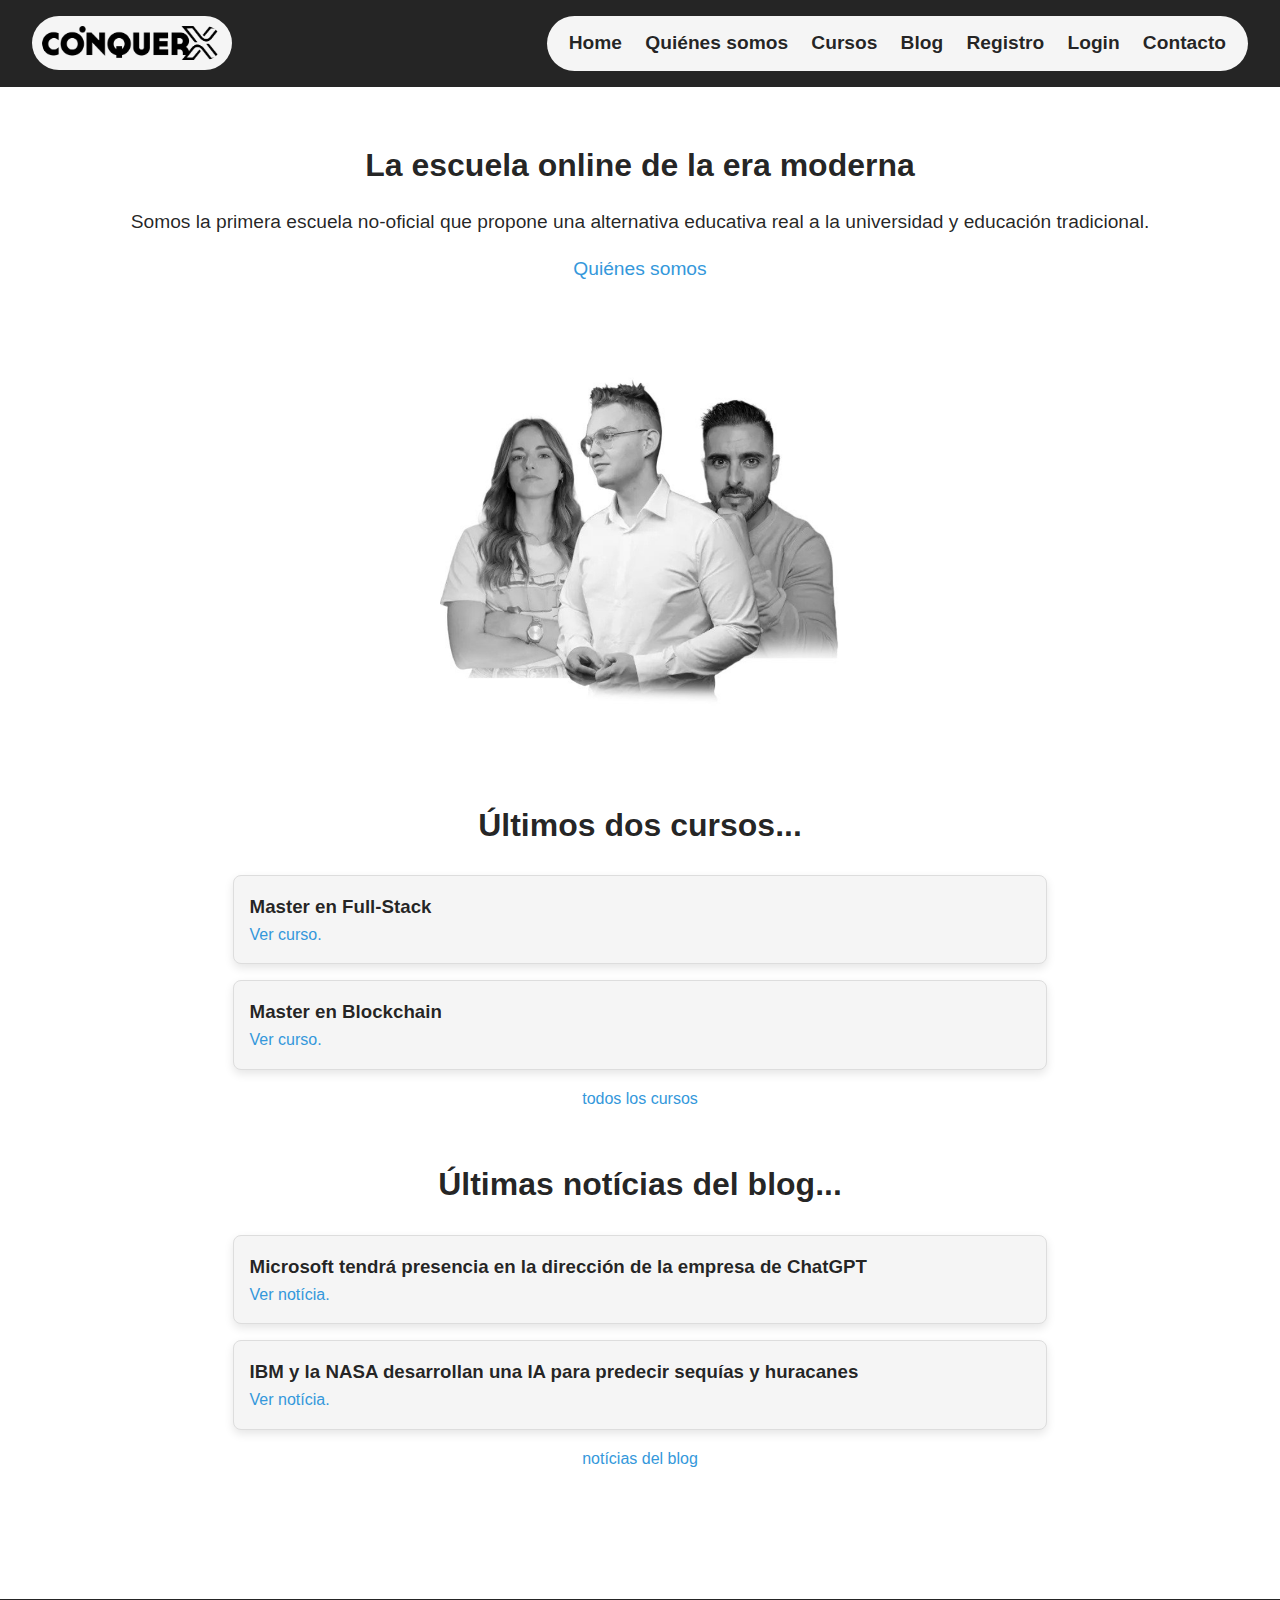
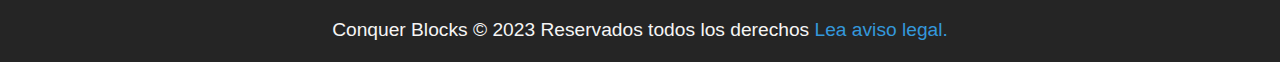
<file: index.html>
<!DOCTYPE html>
<html class="no-js" lang="es">
  <head>
    <meta charset="utf-8" />
    <title>Conquer Academy</title>
    <meta name="description" content="" />
    <meta name="viewport" content="width=device-width, initial-scale=1" />
    <meta name="theme-color" content="#fafafa" />
    <link rel="stylesheet" href="./css/normalize.css" />
    <link rel="stylesheet" href="./css/style.css" />
  </head>
  <!-- src="./img/logo_conquer.svg" -->
  <body class="body">
    <header class="header">
      <figure class="logo-container">
        <a href="index.html">
          <img
            class="logo-conquerx"
            src="./img/logo_conquer.png"
            alt="Logo CoquerBlocks"
            width="200"
            height="40"
          />
        </a>
      </figure>
      <!-- Botão hamburguer -->
      <input type="checkbox" id="menu-toggle" class="menu-toggle" />
      <label for="menu-toggle" class="hamburger">&#9776;</label>

      <nav class="nav">
        <ul class="ul-menu">
          <li class="menu-item"><a href="./index.html">Home</a></li>
          <li class="menu-item">
            <a href="./paginas/quienessomos.html">Quiénes somos</a>
          </li>
          <li class="menu-item"><a href="./paginas/cursos.html">Cursos</a></li>
          <li class="menu-item"><a href="./paginas/blog.html">Blog</a></li>
          <li class="menu-item">
            <a href="./paginas/registro.html">Registro</a>
          </li>
          <li class="menu-item"><a href="./paginas/login.html">Login</a></li>
          <li class="menu-item">
            <a href="./paginas/contacto.html">Contacto</a>
          </li>
        </ul>
      </nav>
    </header>

    <main class="main">
      <section class="intro-section">
        <h1 class="main-title">La escuela online de la era moderna</h1>
        <p class="intro-text">
          Somos la primera escuela no-oficial que propone una alternativa
          educativa real a la universidad y educación tradicional.
        </p>
        <p class="intro-link">
          <a href="./paginas/quienessomos.html">Quiénes somos</a>
        </p>
        <picture class="intro-image">
          <source
            media="(width > 900px)"
            srcset="./img/mestresacademybloks1200.png"
          />
          <source
            media="(width > 600px) and (width < 900px)"
            srcset="./img/mestresacademybloks900.png"
          />
          <source
            media="(width < 600px)"
            srcset="./img/mestresacademybloks400.png"
          />
          <img
            src="./img/mestresacademybloks400.png"
            alt="mestres"
            width="400"
          />
        </picture>
      </section>

      <section class="courses-section">
        <h2 class="section-title">Últimos dos cursos...</h2>
        <article class="course-card">
          <h3 class="course-title">Master en Full-Stack</h3>
          <a class="course-link" href="./paginas/cursoFullStack.html"
            >Ver curso.</a
          >
        </article>
        <article class="course-card">
          <h3 class="course-title">Master en Blockchain</h3>
          <a class="course-link" href="./paginas/cursosBlockChain.html"
            >Ver curso.</a
          >
        </article>
        <a class="all-courses-link" href="./paginas/cursos.html"
          >todos los cursos</a
        >
      </section>
      <section class="news-section">
        <h2 class="section-title">Últimas notícias del blog...</h2>
        <article class="news-card">
          <h3 class="news-title">
            Microsoft tendrá presencia en la dirección de la empresa de ChatGPT
          </h3>
          <a class="news-link" href="./paginas/noticia1.html">Ver notícia.</a>
        </article>
        <article class="news-card">
          <h3 class="news-title">
            IBM y la NASA desarrollan una IA para predecir sequías y huracanes
          </h3>
          <a class="news-link" href="./paginas/noticia2.html">Ver notícia.</a>
        </article>
        <a class="all-news-link" href="./paginas/blog.html"
          >notícias del blog</a
        >
      </section>
    </main>

    <footer class="footer">
      <p class="footer-text">
        Conquer Blocks © 2023 Reservados todos los derechos
        <a class="legal-link" href="./paginas/avisolegal.html"
          >Lea aviso legal.</a
        >
      </p>
    </footer>
  </body>
</html>
</file>
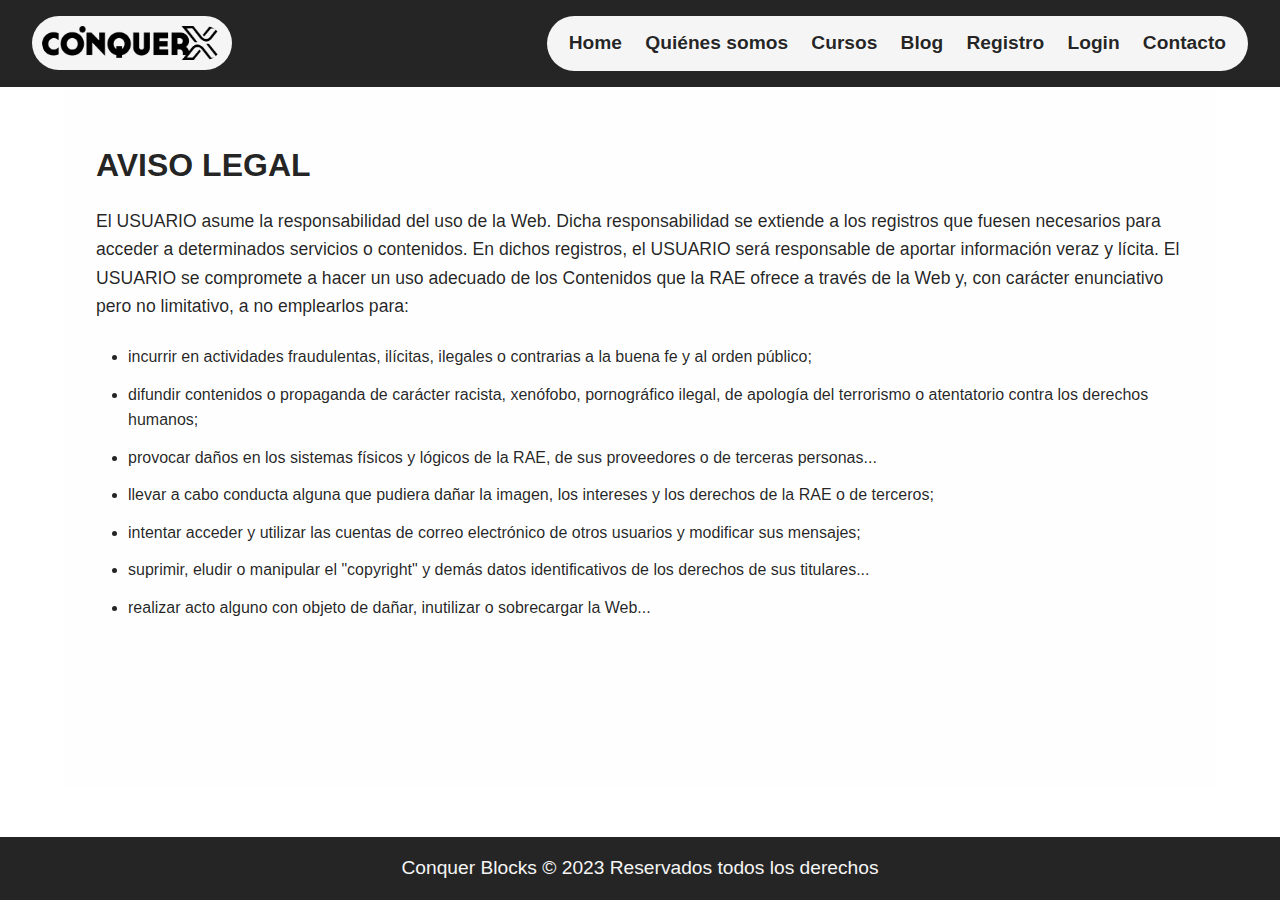
<file: paginas/avisolegal.html>
<!DOCTYPE html>
<html class="no-js" lang="es">
  <head>
    <meta charset="utf-8" />
    <title>Login</title>
    <meta name="description" content="Aviso Legal" />
    <meta name="viewport" content="width=device-width, initial-scale=1" />

    <link rel="icon" href="../img/favicon.ico" sizes="any" />
    <meta name="theme-color" content="#fafafa" />
    <link rel="stylesheet" href="../css/style.css" />
  </head>

  <body class="body">
    <header class="header">
      <figure class="logo-container">
        <a href="../index.html">
          <img
            class="logo-conquerx"
            src="../img/logo_conquer.png"
            alt="Logo CoquerBlocks"
            width="200"
            height="40"
          />
        </a>
      </figure>

      <!-- Botão hamburguer -->
      <input type="checkbox" id="menu-toggle" class="menu-toggle" />
      <label for="menu-toggle" class="hamburger">&#9776;</label>

      <nav class="nav">
        <ul class="ul-menu">
          <li class="menu-item"><a href="../index.html">Home</a></li>
          <li class="menu-item">
            <a href="./quienessomos.html">Quiénes somos</a>
          </li>
          <li class="menu-item"><a href="./cursos.html">Cursos</a></li>
          <li class="menu-item"><a href="./blog.html">Blog</a></li>
          <li class="menu-item"><a href="./registro.html">Registro</a></li>
          <li class="menu-item"><a href="./login.html">Login</a></li>
          <li class="menu-item"><a href="./contacto.html">Contacto</a></li>
        </ul>
      </nav>
    </header>

    <main class="main legal-main">
      <h1 class="legal-title">AVISO LEGAL</h1>
      <p class="legal-text">
        El USUARIO asume la responsabilidad del uso de la Web. Dicha
        responsabilidad se extiende a los registros que fuesen necesarios para
        acceder a determinados servicios o contenidos. En dichos registros, el
        USUARIO será responsable de aportar información veraz y lícita. El
        USUARIO se compromete a hacer un uso adecuado de los Contenidos que la
        RAE ofrece a través de la Web y, con carácter enunciativo pero no
        limitativo, a no emplearlos para:
      </p>

      <ul class="legal-list">
        <li>
          incurrir en actividades fraudulentas, ilícitas, ilegales o contrarias
          a la buena fe y al orden público;
        </li>
        <li>
          difundir contenidos o propaganda de carácter racista, xenófobo,
          pornográfico ilegal, de apología del terrorismo o atentatorio contra
          los derechos humanos;
        </li>
        <li>
          provocar daños en los sistemas físicos y lógicos de la RAE, de sus
          proveedores o de terceras personas...
        </li>
        <li>
          llevar a cabo conducta alguna que pudiera dañar la imagen, los
          intereses y los derechos de la RAE o de terceros;
        </li>
        <li>
          intentar acceder y utilizar las cuentas de correo electrónico de otros
          usuarios y modificar sus mensajes;
        </li>
        <li>
          suprimir, eludir o manipular el "copyright" y demás datos
          identificativos de los derechos de sus titulares...
        </li>
        <li>
          realizar acto alguno con objeto de dañar, inutilizar o sobrecargar la
          Web...
        </li>
      </ul>
    </main>

    <footer class="footer">
      <p class="footer-text">
        Conquer Blocks © 2023 Reservados todos los derechos
      </p>
    </footer>
  </body>
</html>
</file>
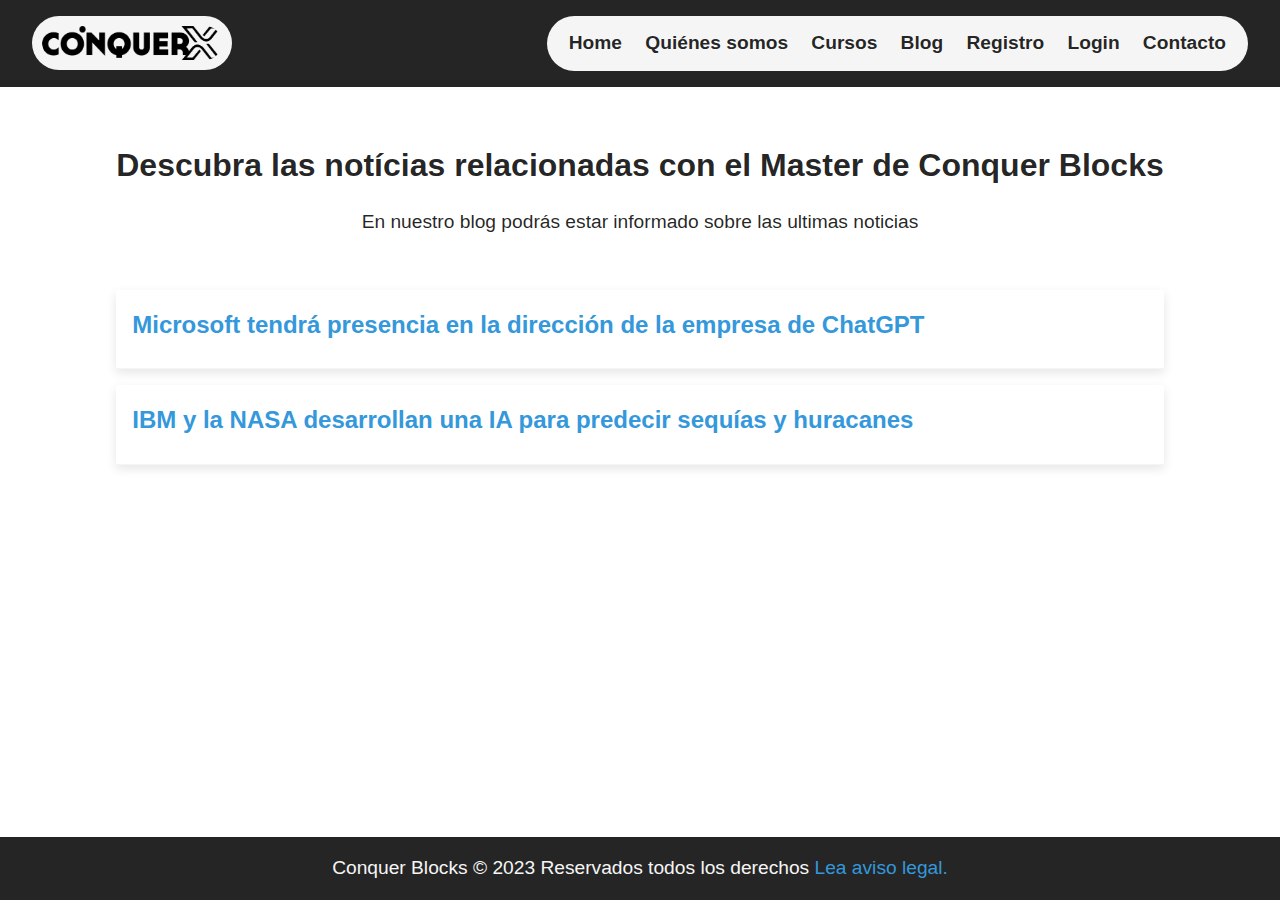
<file: paginas/blog.html>
<!DOCTYPE html>
<html class="no-js" lang="es">
  <head>
    <meta charset="utf-8" />
    <title>Blog</title>
    <meta name="description" content="Blog" />
    <meta name="viewport" content="width=device-width, initial-scale=1" />

    <link rel="icon" href="../img/favicon.ico" sizes="any" />
    <meta name="theme-color" content="#fafafa" />
    <link rel="stylesheet" href="../css/style.css" />
  </head>

  <body class="body">
    <header class="header">
      <figure class="logo-container">
        <a href="../index.html">
          <img
            class="logo-conquerx"
            src="../img/logo_conquer.png"
            alt="Logo CoquerBlocks"
            width="200"
            height="40"
          />
        </a>
      </figure>
      <!-- Botão hamburguer -->
      <input type="checkbox" id="menu-toggle" class="menu-toggle" />
      <label for="menu-toggle" class="hamburger">&#9776;</label>
      <nav class="nav">
        <ul class="ul-menu">
          <li class="menu-item"><a href="../index.html">Home</a></li>
          <li class="menu-item">
            <a href="./quienessomos.html">Quiénes somos</a>
          </li>
          <li class="menu-item"><a href="./cursos.html">Cursos</a></li>
          <li class="menu-item"><a href="./blog.html">Blog</a></li>
          <li class="menu-item"><a href="./registro.html">Registro</a></li>
          <li class="menu-item"><a href="./login.html">Login</a></li>
          <li class="menu-item"><a href="./contacto.html">Contacto</a></li>
        </ul>
      </nav>
    </header>

    <main class="main blog-main">
      <section class="blog-header-section">
        <h1 class="blog-title">
          Descubra las notícias relacionadas con el Master de Conquer Blocks
        </h1>
        <p class="blog-subtitle">
          En nuestro blog podrás estar informado sobre las ultimas noticias
        </p>
      </section>

      <section class="blog-posts-section">
        <article class="blog-post">
          <h2 class="post-title">
            <a class="post-link" href="../paginas/noticia1.html">
              Microsoft tendrá presencia en la dirección de la empresa de
              ChatGPT
            </a>
          </h2>
        </article>

        <article class="blog-post">
          <h2 class="post-title">
            <a class="post-link" href="../paginas/noticia2.html">
              IBM y la NASA desarrollan una IA para predecir sequías y huracanes
            </a>
          </h2>
        </article>
      </section>
    </main>

    <footer class="footer">
      <p class="footer-text">
        Conquer Blocks © 2023 Reservados todos los derechos
        <a class="footer-link" href="../paginas/avisolegal.html"
          >Lea aviso legal.</a
        >
      </p>
    </footer>
  </body>
</html>
</file>
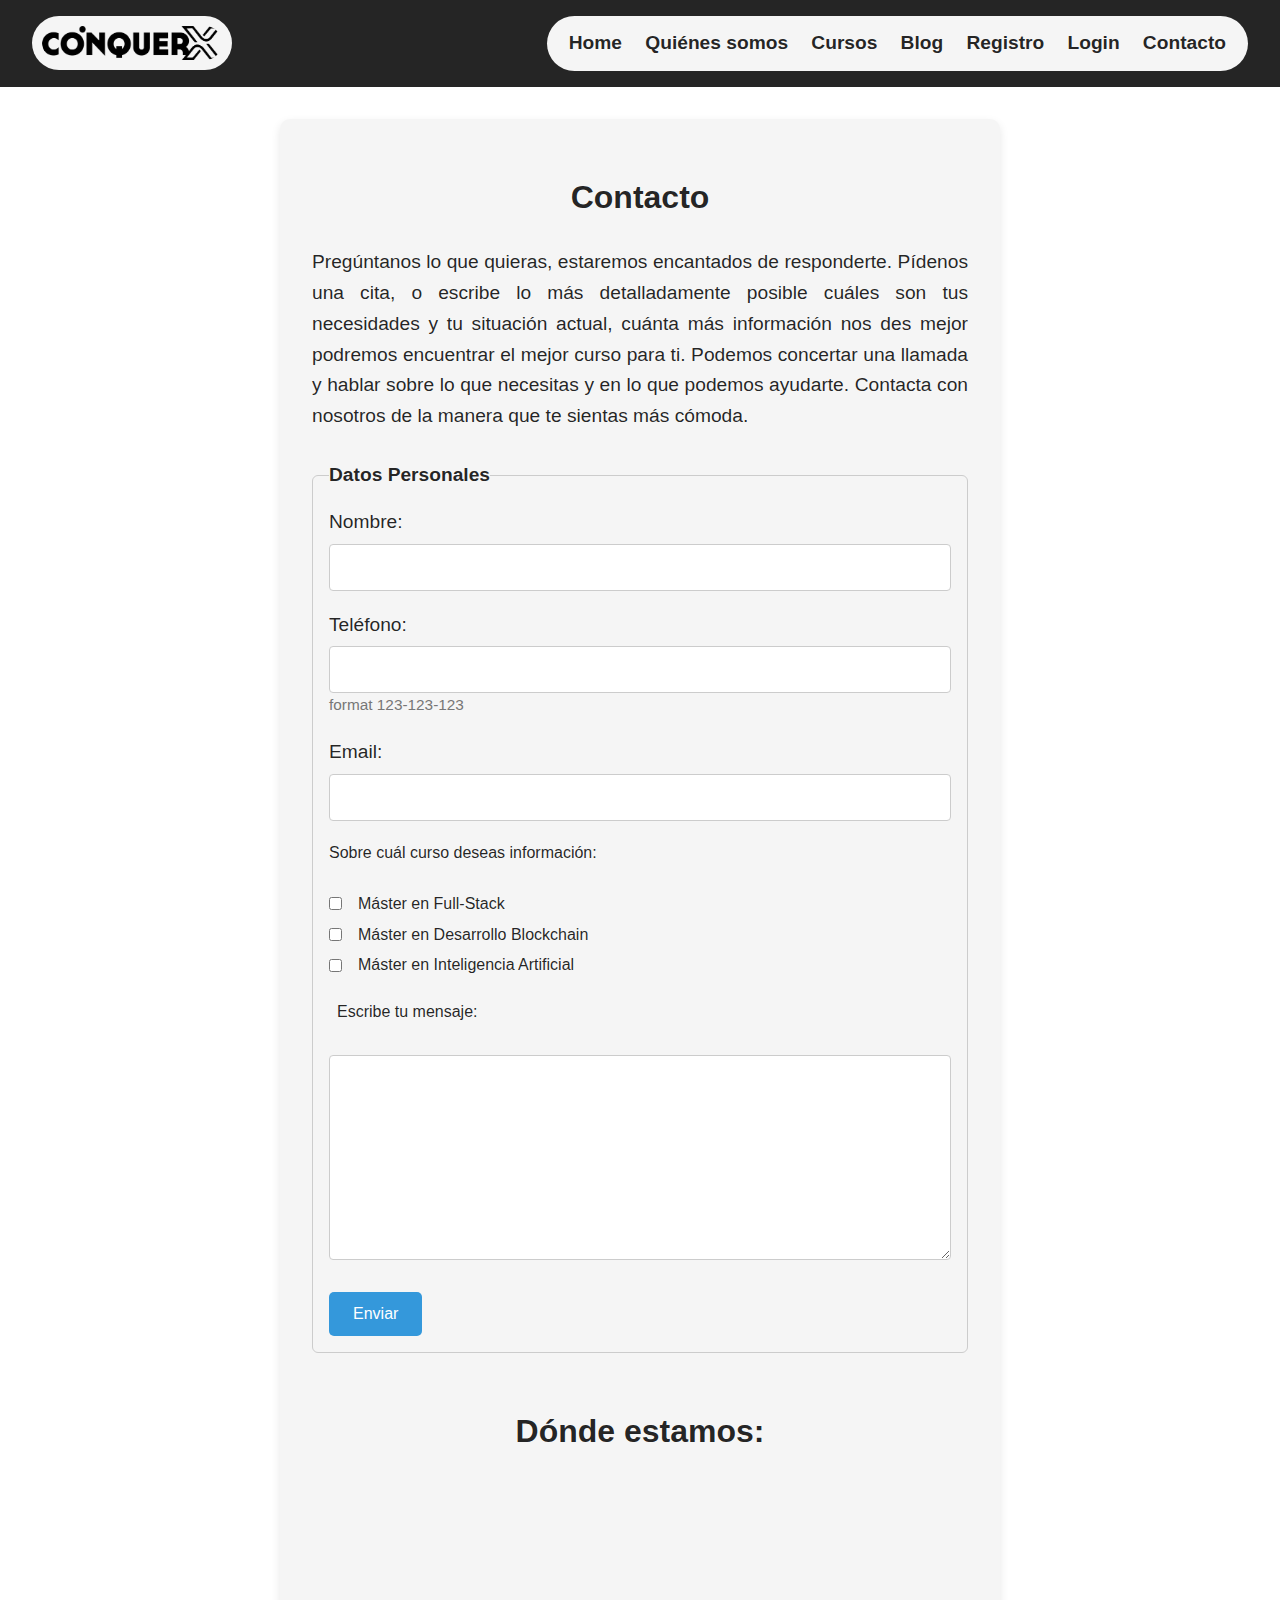
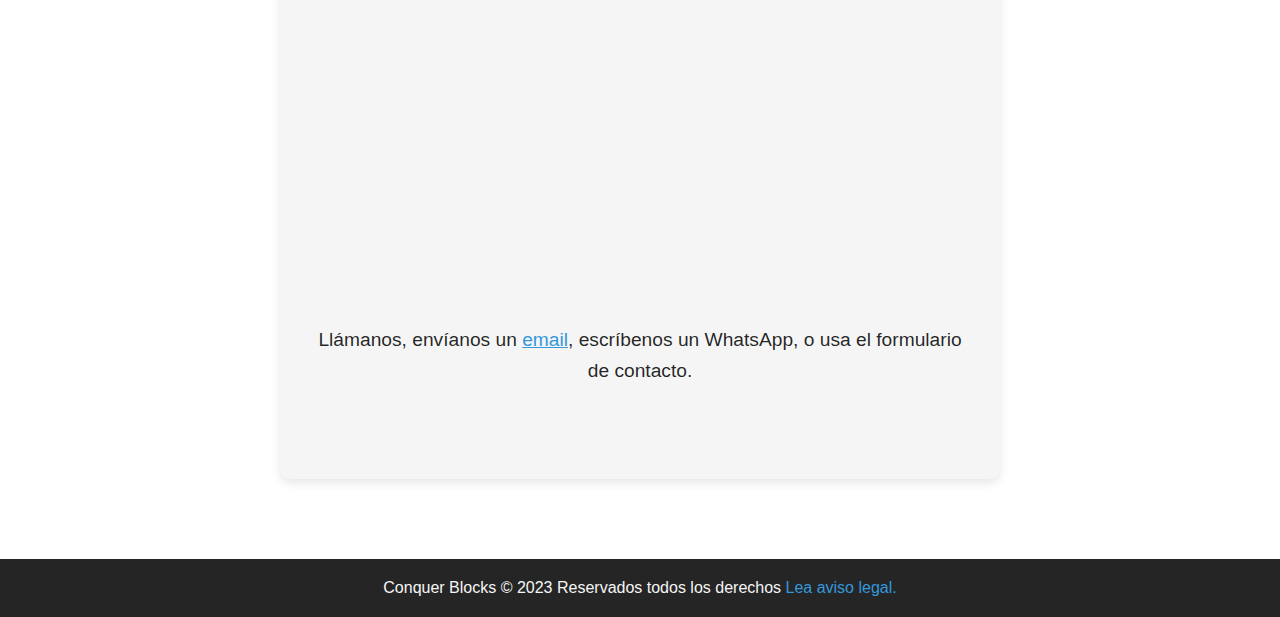
<file: paginas/contacto.html>
<!doctype html>
<html class="no-js" lang="es">

<head>
  <meta charset="utf-8">
  <title>Contacto</title>
  <meta name="description" content="contacto">
  <meta name="viewport" content="width=device-width, initial-scale=1">

  <link rel="icon" href="../img/favicon.ico" sizes="any">
  <meta name="theme-color" content="#fafafa">
  <link rel="stylesheet" href="../css/style.css">
</head>

<body class="body">
  <header class="header">
    <figure class="logo-container">
      <a href="../index.html">
        <img class="logo-conquerx" src="../img/logo_conquer.png" alt="Logo CoquerBlocks" width="200" height="40">
      </a>
    </figure>
      <!-- Botão hamburguer -->
  <input type="checkbox" id="menu-toggle" class="menu-toggle">
  <label for="menu-toggle" class="hamburger">&#9776;</label>
    <nav class="nav">
      <ul class="ul-menu">
        <li class="menu-item"><a href="../index.html">Home</a></li>
        <li class="menu-item"><a href="./quienessomos.html">Quiénes somos</a></li>
        <li class="menu-item"><a href="./cursos.html">Cursos</a></li>
        <li class="menu-item"><a href="./blog.html">Blog</a></li>
        <li class="menu-item"><a href="./registro.html">Registro</a></li>
        <li class="menu-item"><a href="./login.html">Login</a></li>
        <li class="menu-item"><a href="./contacto.html">Contacto</a></li>
      </ul>
    </nav>
  </header>

  <main class="main contacto-main">
    <section class="contacto-form-section">
      <h1 class="section-title">Contacto</h1>
      <p class="contacto-description">
        Pregúntanos lo que quieras, estaremos encantados de responderte.
        Pídenos una cita, o escribe lo más detalladamente posible cuáles son tus necesidades y tu situación actual, cuánta más información nos des mejor podremos encuentrar el mejor curso para ti.
        Podemos concertar una llamada y hablar sobre lo que necesitas y en lo que podemos ayudarte.
        Contacta con nosotros de la manera que te sientas más cómoda.
      </p>

      <fieldset class="contacto-fieldset">
        <legend class="contacto-legend">Datos Personales</legend>
        <form action="#" method="get" name="contacto" autocomplete="on" class="contacto-form">
          <p class="form-group">Nombre: <input type="text" name="nombre" maxlength="30" required></p>
          <p class="form-group">Teléfono: <input type="tel" name="telefono" > <span class="input-hint">format 123-123-123</span></p>
          <p class="form-group">Email: <input type="email" name="email" maxlength="30" required></p>

          <div class="form-group group-information">
            <span>Sobre cuál curso deseas información:</span><br>
          
            <div class="checkbox-container">
              <input type="checkbox" name="fullstack" id="fullstack">
              <label for="fullstack">Máster en Full-Stack</label>
            </div>
          
            <div class="checkbox-container">
              <input type="checkbox" name="blockchain" id="blockchain">
              <label for="blockchain">Máster en Desarrollo Blockchain</label>
            </div>
          
            <div class="checkbox-container">
              <input type="checkbox" name="inteligenciaArtificial" id="inteligenciaArtificial">
              <label for="inteligenciaArtificial">Máster en Inteligencia Artificial</label>
            </div>
          </div>

          <div class="form-group">
            <label for="mensaje">Escribe tu mensaje:</label><br>
            <textarea name="mensaje" id="mensaje" cols="30" rows="10"></textarea>
          </div>

          <button class="contacto-button">Enviar</button>
        </form>
      </fieldset>
    </section>

    <section class="contacto-location-section">
      <h1 class="section-title">Dónde estamos:</h1>
      <iframe class="mapa-contacto" src="https://www.google.com/maps/embed?pb=!1m18!1m12!1m3!1d48086.39684071095!2d1.1973838395701641!3d41.12579746128255!2m3!1f0!2f0!3f0!3m2!1i1024!2i768!4f13.1!3m3!1m2!1s0x12a3fcdbd3ddf159%3A0x920569a71387a3b2!2sTarragona!5e0!3m2!1spt-BR!2ses!4v1701341475983!5m2!1spt-BR!2ses" width="600" height="450" style="border:0;" allowfullscreen="" loading="lazy" referrerpolicy="no-referrer-when-downgrade"></iframe>
      <p class="contacto-contacto-info">
        Llámanos, envíanos un <a class="contacto-email-link" href="mailto:maxstos@gmail.com">email</a>, escríbenos un WhatsApp, o usa el formulario de contacto.
      </p>
    </section>
  </main>

  <footer class="footer">
      Conquer Blocks © 2023 Reservados todos los derechos 
      <a class="footer-link" href="../paginas/avisolegal.html">Lea aviso legal.</a>
    </p>
  </footer>
  <script src="../validador-contacto.js"></script>
</body>

</html>
</file>
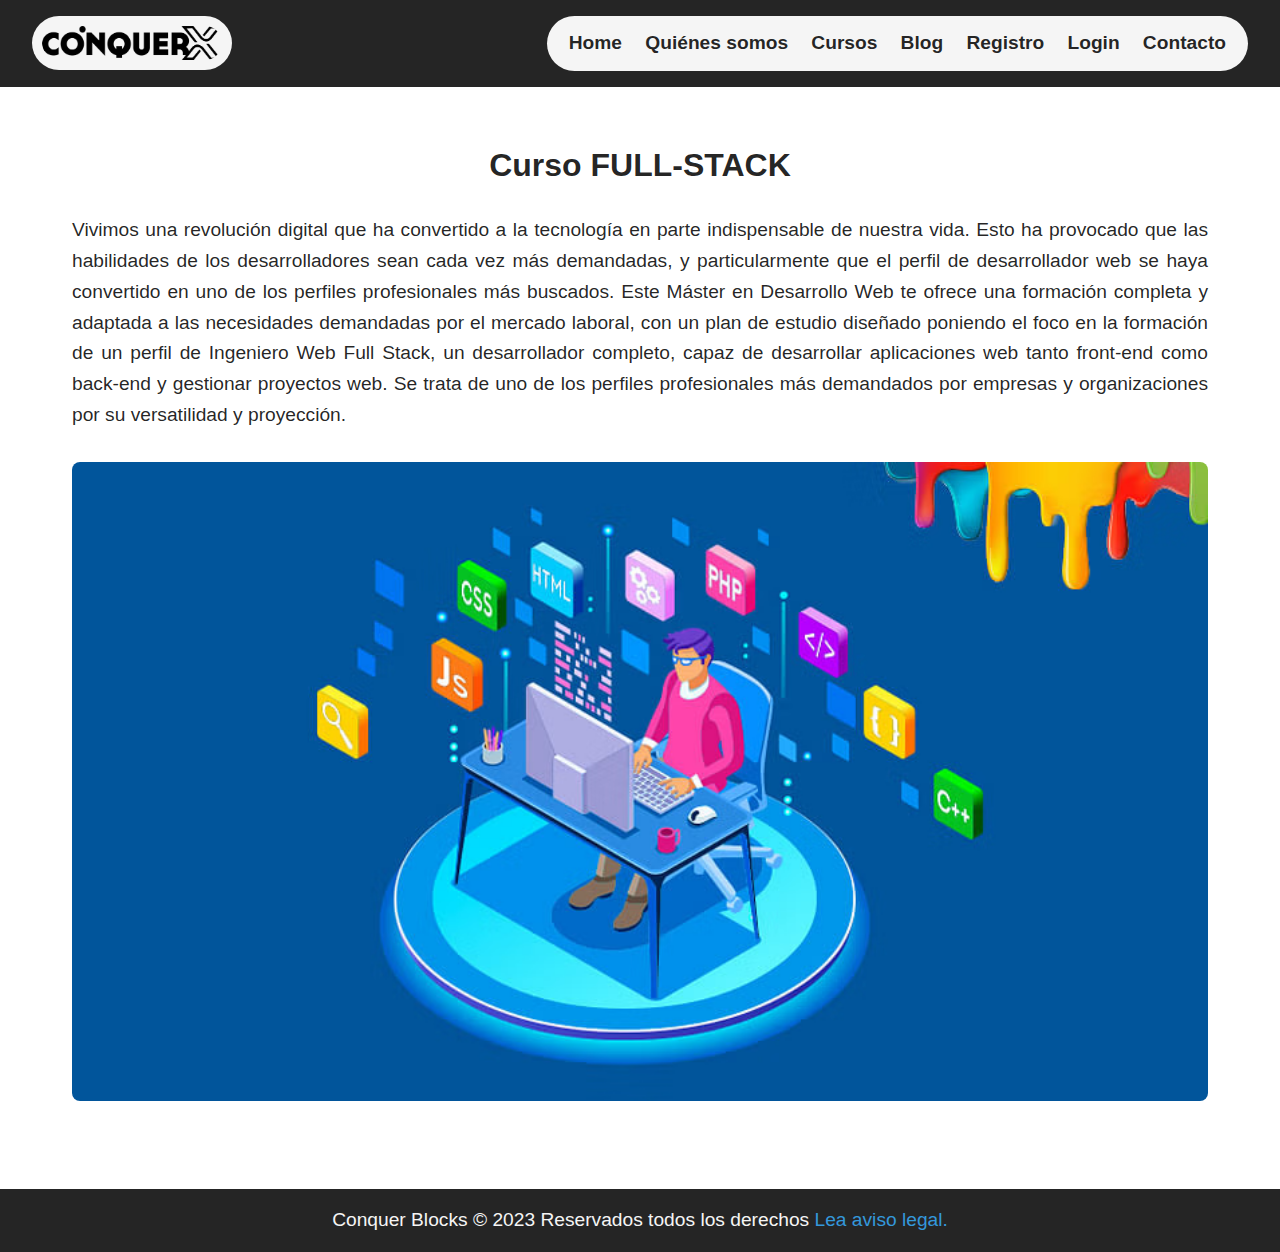
<file: paginas/cursoFullStack.html>
<!DOCTYPE html>
<html class="no-js" lang="es">
  <head>
    <meta charset="utf-8" />
    <title>Curso Full Stack</title>
    <meta name="description" content="curso full stack" />
    <meta name="viewport" content="width=device-width, initial-scale=1" />

    <link rel="icon" href="../img/favicon.ico" sizes="any" />
    <meta name="theme-color" content="#fafafa" />
    <link rel="stylesheet" href="../css/style.css" />
  </head>

  <body class="body">
    <header class="header">
      <figure class="logo-container">
        <a href="../index.html">
          <img
            class="logo-conquerx"
            src="../img/logo_conquer.png"
            alt="Logo CoquerBlocks"
            width="200"
            height="40"
          />
        </a>
      </figure>
      <!-- Botão hamburguer -->
      <input type="checkbox" id="menu-toggle" class="menu-toggle" />
      <label for="menu-toggle" class="hamburger">&#9776;</label>
      <nav class="nav">
        <ul class="ul-menu">
          <li class="menu-item"><a href="../index.html">Home</a></li>
          <li class="menu-item">
            <a href="./quienessomos.html">Quiénes somos</a>
          </li>
          <li class="menu-item"><a href="./cursos.html">Cursos</a></li>
          <li class="menu-item"><a href="./blog.html">Blog</a></li>
          <li class="menu-item"><a href="./registro.html">Registro</a></li>
          <li class="menu-item"><a href="./login.html">Login</a></li>
          <li class="menu-item"><a href="./contacto.html">Contacto</a></li>
        </ul>
      </nav>
    </header>

    <main class="curso-unidade-main">
      <h1 class="section-title">Curso FULL-STACK</h1>
      <section class="curso-unidade-section">
        <p class="curso-unidade-texto">
          Vivimos una revolución digital que ha convertido a la tecnología en
          parte indispensable de nuestra vida. Esto ha provocado que las
          habilidades de los desarrolladores sean cada vez más demandadas, y
          particularmente que el perfil de desarrollador web se haya convertido
          en uno de los perfiles profesionales más buscados. Este Máster en
          Desarrollo Web te ofrece una formación completa y adaptada a las
          necesidades demandadas por el mercado laboral, con un plan de estudio
          diseñado poniendo el foco en la formación de un perfil de Ingeniero
          Web Full Stack, un desarrollador completo, capaz de desarrollar
          aplicaciones web tanto <strong>front-end</strong> como
          <strong>back-end</strong> y gestionar proyectos web. Se trata de uno
          de los perfiles profesionales más demandados por empresas y
          organizaciones por su versatilidad y proyección.
        </p>
        <picture class="curso-unidade-banner">
          <source
            media="(width > 1200px)"
            srcset="../img/full_stack_banner1200.png"
          />
          <source
            media="(width > 900px) and (width < 1200px)"
            srcset="../img/full_stack_banner900.png"
          />
          <source
            media="(width < 900px)"
            srcset="../img/full_stack_banner400.png"
          />
          <img src="../img/full_stack_banner400.png" alt="mestres" />
        </picture>
      </section>
    </main>

    <footer class="footer">
      <p class="footer-text">
        Conquer Blocks © 2023 Reservados todos los derechos
        <a href="../paginas/avisolegal.html">Lea aviso legal. </a>
      </p>
    </footer>
  </body>
</html>
</file>
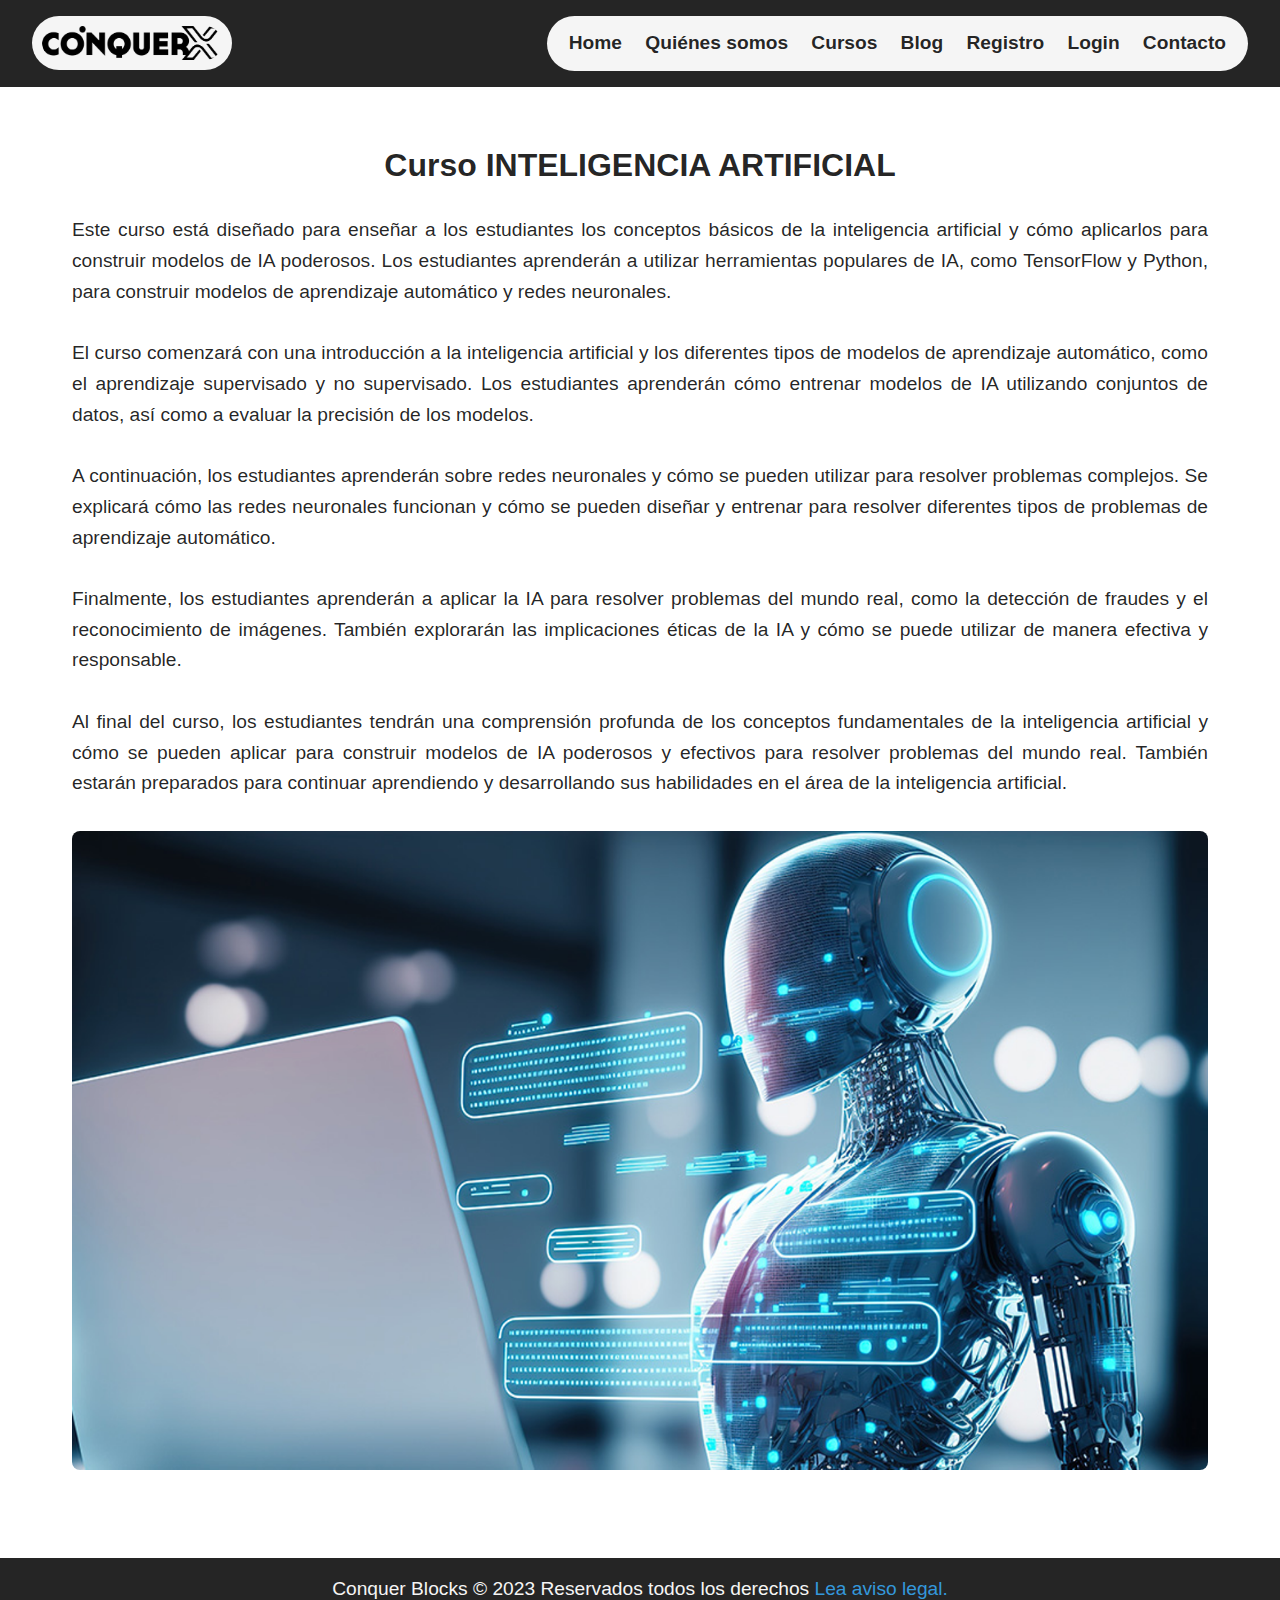
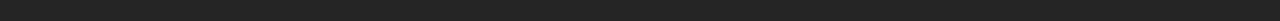
<file: paginas/cursoInteligenciaArtificial.html>
<!DOCTYPE html>
<html class="no-js" lang="es">
  <head>
    <meta charset="utf-8" />
    <title>Curso Inteligencia Artificial</title>
    <meta name="description" content="curso inteligencia artificial" />
    <meta name="viewport" content="width=device-width, initial-scale=1" />

    <link rel="icon" href="../img/favicon.ico" sizes="any" />
    <meta name="theme-color" content="#fafafa" />
    <link rel="stylesheet" href="../css/style.css" />
  </head>

  <body>
    <header class="header">
      <figure class="logo-container">
        <a href="../index.html">
          <img
            class="logo-conquerx"
            src="../img/logo_conquer.png"
            alt="Logo CoquerBlocks"
            width="200"
            height="40"
          />
        </a>
      </figure>
      <!-- Botão hamburguer -->
      <input type="checkbox" id="menu-toggle" class="menu-toggle" />
      <label for="menu-toggle" class="hamburger">&#9776;</label>
      <nav class="nav">
        <ul class="ul-menu">
          <li class="menu-item"><a href="../index.html">Home</a></li>
          <li class="menu-item">
            <a href="./quienessomos.html">Quiénes somos</a>
          </li>
          <li class="menu-item"><a href="./cursos.html">Cursos</a></li>
          <li class="menu-item"><a href="./blog.html">Blog</a></li>
          <li class="menu-item"><a href="./registro.html">Registro</a></li>
          <li class="menu-item"><a href="./login.html">Login</a></li>
          <li class="menu-item"><a href="./contacto.html">Contacto</a></li>
        </ul>
      </nav>
    </header>

    <main class="curso-unidade-main">
      <h1 class="section-title">Curso INTELIGENCIA ARTIFICIAL</h1>
      <section class="curso-unidade-section">
        <p class="curso-unidade-texto">
          Este curso está diseñado para enseñar a los estudiantes los conceptos
          básicos de la inteligencia artificial y cómo aplicarlos para construir
          modelos de IA poderosos. Los estudiantes aprenderán a utilizar
          herramientas populares de IA, como <strong>TensorFlow</strong> y
          <strong>Python</strong>, para construir modelos de aprendizaje
          automático y redes neuronales. <br /><br />
          El curso comenzará con una introducción a la inteligencia artificial y
          los diferentes tipos de modelos de aprendizaje automático, como el
          aprendizaje supervisado y no supervisado. Los estudiantes aprenderán
          cómo entrenar modelos de IA utilizando conjuntos de datos, así como a
          evaluar la precisión de los modelos.
          <br /><br />
          A continuación, los estudiantes aprenderán sobre redes neuronales y
          cómo se pueden utilizar para resolver problemas complejos. Se
          explicará cómo las redes neuronales funcionan y cómo se pueden diseñar
          y entrenar para resolver diferentes tipos de problemas de aprendizaje
          automático.
          <br /><br />
          Finalmente, los estudiantes aprenderán a aplicar la IA para resolver
          problemas del mundo real, como la detección de fraudes y el
          reconocimiento de imágenes. También explorarán las implicaciones
          éticas de la IA y cómo se puede utilizar de manera efectiva y
          responsable.
          <br /><br />
          Al final del curso, los estudiantes tendrán una comprensión profunda
          de los conceptos fundamentales de la inteligencia artificial y cómo se
          pueden aplicar para construir modelos de IA poderosos y efectivos para
          resolver problemas del mundo real. También estarán preparados para
          continuar aprendiendo y desarrollando sus habilidades en el área de la
          inteligencia artificial.
        </p>
        <picture class="curso-unidade-banner">
          <source media="(width > 1200px)" srcset="../img/logo_AI1200.png" />
          <source
            media="(width > 900px) and (width < 1200px)"
            srcset="../img/logo_AI900.png"
          />
          <source media="(width < 900px)" srcset="../img/logo_AI400.png" />
          <img src="../img/logo_AI400.png" alt="mestres" />
        </picture>
      </section>
    </main>

    <footer class="footer">
      <p class="footer-text">
        Conquer Blocks © 2023 Reservados todos los derechos
        <a href="../paginas/avisolegal.html">Lea aviso legal. </a>
      </p>
    </footer>
  </body>
</html>
</file>
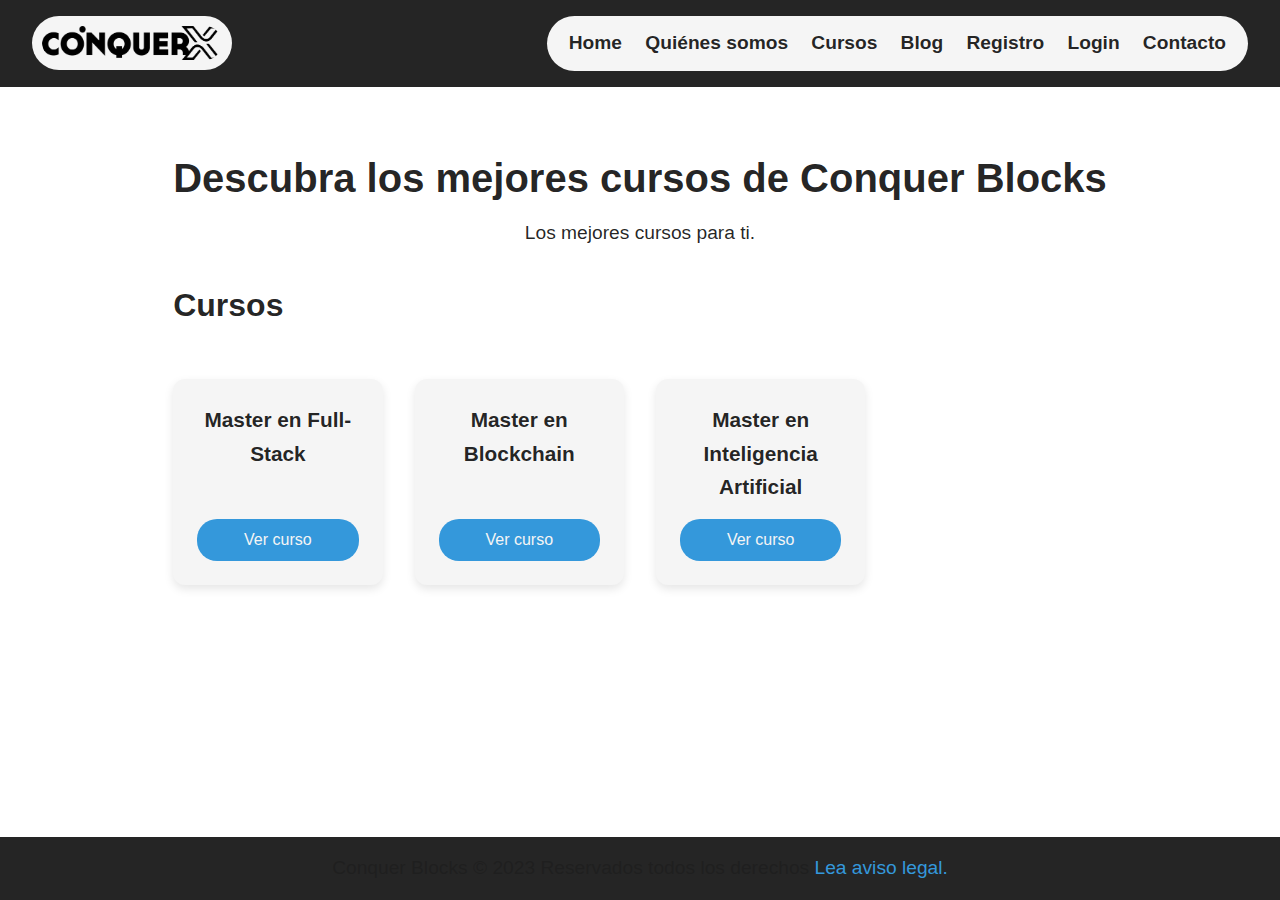
<file: paginas/cursos.html>
<!DOCTYPE html>
<html class="no-js" lang="es">
  <head>
    <meta charset="utf-8" />
    <title>Cursos</title>
    <meta name="description" content="cursos" />
    <meta name="viewport" content="width=device-width, initial-scale=1" />
    <link rel="icon" href="../img/favicon.ico" sizes="any" />
    <meta name="theme-color" content="#fafafa" />
    <link rel="stylesheet" href="../css/style.css" />
    <!-- Link para o CSS -->
  </head>

  <body>
    <header class="header">
      <figure class="logo-container">
        <a href="../index.html">
          <img
            class="logo-conquerx"
            src="../img/logo_conquer.png"
            alt="Logo CoquerBlocks"
            width="200"
            height="40"
          />
        </a>
      </figure>
      <!-- Botão hamburguer -->
      <input type="checkbox" id="menu-toggle" class="menu-toggle" />
      <label for="menu-toggle" class="hamburger">&#9776;</label>
      <nav class="nav">
        <ul class="ul-menu">
          <li class="menu-item"><a href="../index.html">Home</a></li>
          <li class="menu-item">
            <a href="./quienessomos.html">Quiénes somos</a>
          </li>
          <li class="menu-item"><a href="./cursos.html">Cursos</a></li>
          <li class="menu-item"><a href="./blog.html">Blog</a></li>
          <li class="menu-item"><a href="./registro.html">Registro</a></li>
          <li class="menu-item"><a href="./login.html">Login</a></li>
          <li class="menu-item"><a href="./contacto.html">Contacto</a></li>
        </ul>
      </nav>
    </header>

    <main class="cursos-main">
      <section class="intro-cursos">
        <h1 class="cursos-title">
          Descubra los mejores cursos de Conquer Blocks
        </h1>
        <p class="cursos-description">Los mejores cursos para ti.</p>
      </section>

      <section class="lista-cursos">
        <h2 class="lista-title">Cursos</h2>

        <article class="curso-card">
          <h3 class="curso-titulo">Master en Full-Stack</h3>
          <a class="curso-link" href="../paginas/cursoFullStack.html"
            >Ver curso</a
          >
        </article>

        <article class="curso-card">
          <h3 class="curso-titulo">Master en Blockchain</h3>
          <a class="curso-link" href="../paginas/cursosBlockChain.html"
            >Ver curso</a
          >
        </article>

        <article class="curso-card">
          <h3 class="curso-titulo">Master en Inteligencia Artificial</h3>
          <a
            class="curso-link"
            href="../paginas/cursoInteligenciaArtificial.html"
            >Ver curso</a
          >
        </article>
      </section>
    </main>

    <footer class="footer">
      <p>
        Conquer Blocks © 2023 Reservados todos los derechos
        <a href="../paginas/avisolegal.html">Lea aviso legal.</a>
      </p>
    </footer>
  </body>
</html>
</file>
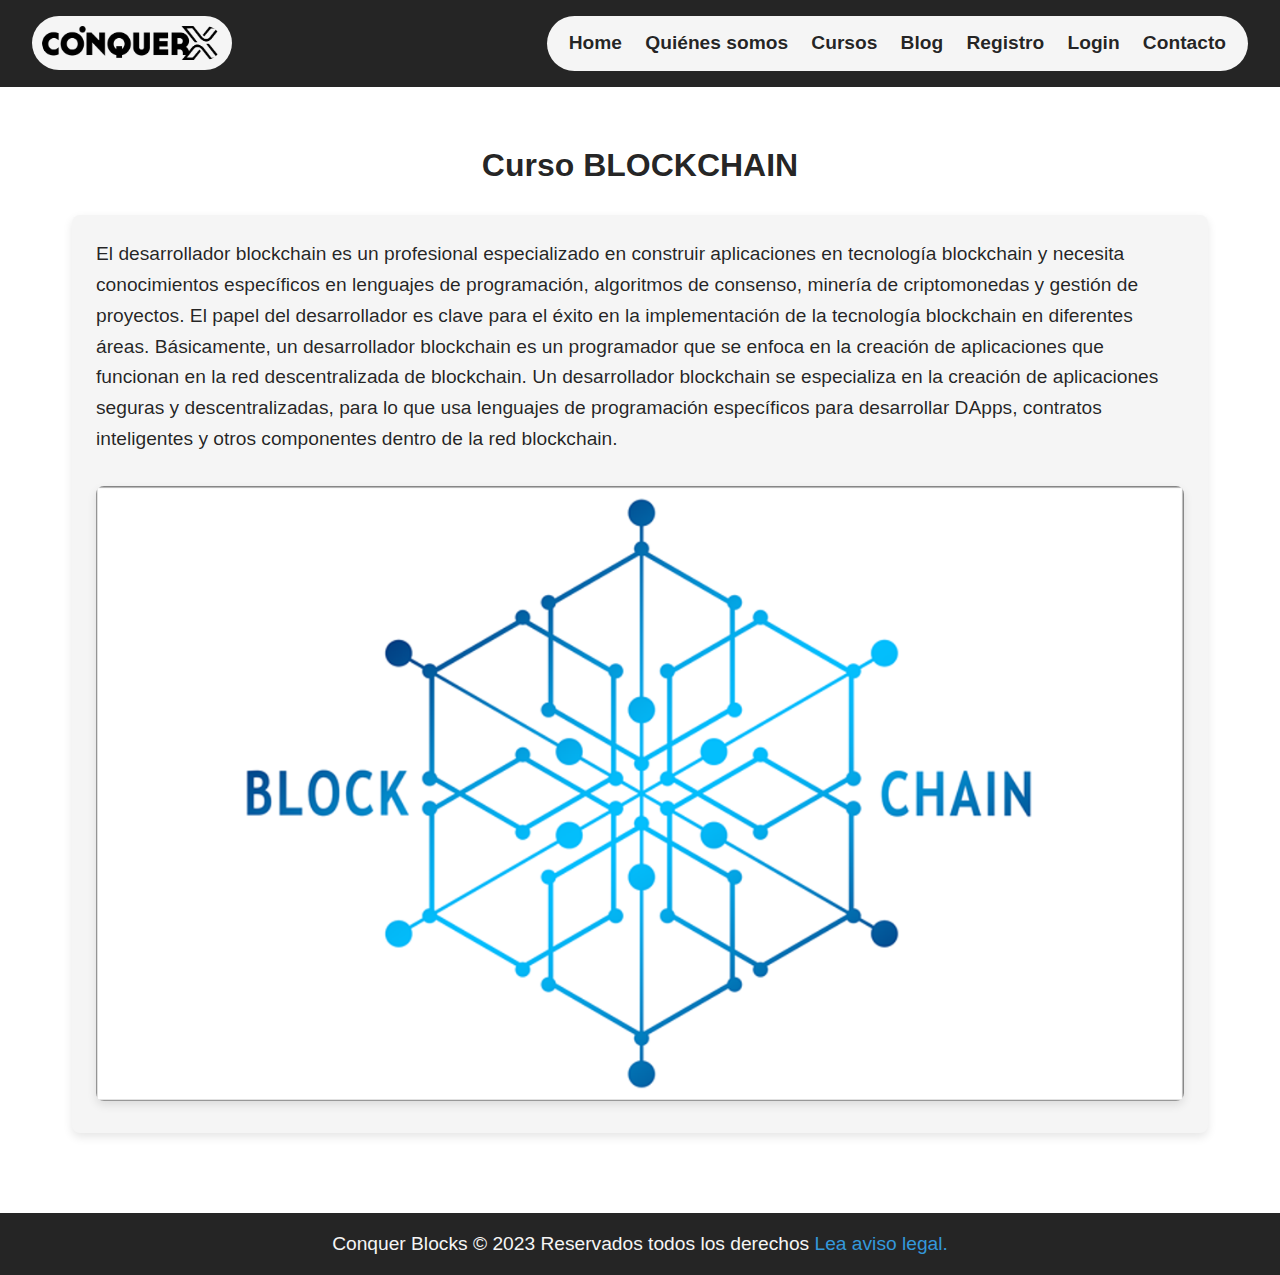
<file: paginas/cursosBlockChain.html>
<!DOCTYPE html>
<html class="no-js" lang="es">
  <head>
    <meta charset="utf-8" />
    <title>Curso BlockChain</title>
    <meta name="description" content="curso blockchain" />
    <meta name="viewport" content="width=device-width, initial-scale=1" />

    <link rel="icon" href="../img/favicon.ico" sizes="any" />
    <meta name="theme-color" content="#fafafa" />
    <link rel="stylesheet" href="../css/style.css" />
  </head>

  <body>
    <header class="header">
      <figure class="logo-container">
        <a href="../index.html">
          <img
            class="logo-conquerx"
            src="../img/logo_conquer.png"
            alt="Logo CoquerBlocks"
            width="200"
            height="40"
          />
        </a>
      </figure>
      <!-- Botão hamburguer -->
      <input type="checkbox" id="menu-toggle" class="menu-toggle" />
      <label for="menu-toggle" class="hamburger">&#9776;</label>
      <nav class="nav">
        <ul class="ul-menu">
          <li class="menu-item"><a href="../index.html">Home</a></li>
          <li class="menu-item">
            <a href="./quienessomos.html">Quiénes somos</a>
          </li>
          <li class="menu-item"><a href="./cursos.html">Cursos</a></li>
          <li class="menu-item"><a href="./blog.html">Blog</a></li>
          <li class="menu-item"><a href="./registro.html">Registro</a></li>
          <li class="menu-item"><a href="./login.html">Login</a></li>
          <li class="menu-item"><a href="./contacto.html">Contacto</a></li>
        </ul>
      </nav>
    </header>

    <main class="curso-main">
      <h1 class="section-title">Curso BLOCKCHAIN</h1>
      <section class="curso-section">
        <p class="curso-texto">
          El desarrollador blockchain es un profesional especializado en
          construir aplicaciones en tecnología blockchain y necesita
          conocimientos específicos en lenguajes de programación, algoritmos de
          consenso, minería de criptomonedas y gestión de proyectos. El papel
          del desarrollador es clave para el éxito en la implementación de la
          tecnología blockchain en diferentes áreas. Básicamente, un
          desarrollador blockchain es un programador que se enfoca en la
          creación de aplicaciones que funcionan en la red descentralizada de
          blockchain. Un desarrollador blockchain se especializa en la creación
          de aplicaciones seguras y descentralizadas, para lo que usa lenguajes
          de programación específicos para desarrollar
          <strong
            >DApps, contratos inteligentes y otros componentes dentro de la red
            blockchain.</strong
          >
        </p>
        <picture class="curso-banner">
          <source
            media="(width > 1200px)"
            srcset="../img/logo_blockchain1200.png"
          />
          <source
            media="(width > 900px) and (width < 1200px)"
            srcset="../img/logo_blockchain900.png"
          />
          <source
            media="(width < 900px)"
            srcset="../img/logo_blockchain400.png"
          />
          <img src="../img/logo_blockchain400.png" alt="mestres" />
        </picture>
      </section>
    </main>

    <footer class="footer">
      <p class="footer-text">
        Conquer Blocks © 2023 Reservados todos los derechos
        <a href="../paginas/avisolegal.html">Lea aviso legal. </a>
      </p>
    </footer>
  </body>
</html>
</file>
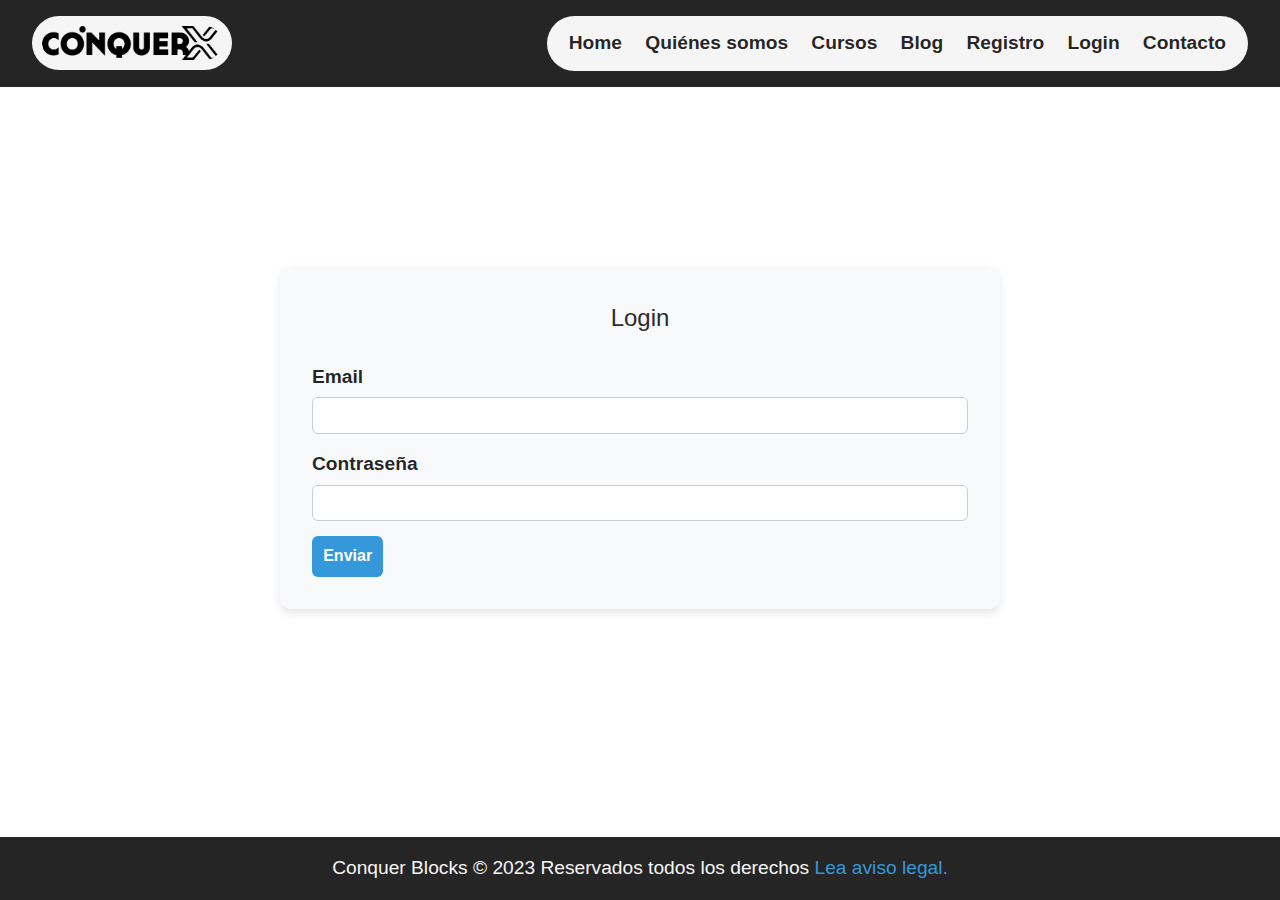
<file: paginas/login.html>
<!DOCTYPE html>
<html class="no-js" lang="es">
  <head>
    <meta charset="utf-8" />
    <title>Login</title>
    <meta name="description" content="login" />
    <meta name="viewport" content="width=device-width, initial-scale=1" />

    <link rel="icon" href="../img/favicon.ico" sizes="any" />
    <meta name="theme-color" content="#fafafa" />
    <link rel="stylesheet" href="../css/style.css" />
  </head>

  <body>
    <header class="header">
      <figure class="logo-container">
        <a href="../index.html">
          <img
            class="logo-conquerx"
            src="../img/logo_conquer.png"
            alt="Logo CoquerBlocks"
            width="200"
            height="40"
          />
        </a>
      </figure>
      <!-- Botão hamburguer -->
      <input type="checkbox" id="menu-toggle" class="menu-toggle" />
      <label for="menu-toggle" class="hamburger">&#9776;</label>
      <nav class="nav">
        <ul class="ul-menu">
          <li class="menu-item"><a href="../index.html">Home</a></li>
          <li class="menu-item">
            <a href="./quienessomos.html">Quiénes somos</a>
          </li>
          <li class="menu-item"><a href="./cursos.html">Cursos</a></li>
          <li class="menu-item"><a href="./blog.html">Blog</a></li>
          <li class="menu-item"><a href="./registro.html">Registro</a></li>
          <li class="menu-item"><a href="./login.html">Login</a></li>
          <li class="menu-item"><a href="./contacto.html">Contacto</a></li>
        </ul>
      </nav>
    </header>

    <main class="login-main">
      <div class="logado-message" id="logadoMessage">
        <h2>Logado</h2>
        <p id="emailDisplay"></p>
        <p class="timedate-logado"></p>
      </div>

      <section class="form-section">
        <fieldset class="login-fieldset">
          <legend class="form-title">Login</legend>
          <form
            id="login-form"
            action="#"
            method="post"
            name="login"
            autocomplete="on"
          >
            <p class="form-group">
              <label for="email" class="form-label">Email</label>
              <input
                class="form-input"
                type="email"
                name="email"
                id="email"
                maxlength="30"
                required
              />
            </p>

            <p class="form-group">
              <label for="contrasena" class="form-label">Contraseña</label>
              <input
                class="form-input"
                type="password"
                name="contrasena"
                id="contrasena"
              />
            </p>

            <button class="form-button" type="submit">Enviar</button>
          </form>
        </fieldset>
      </section>
    </main>

    <footer class="footer">
      <p class="footer-text">
        Conquer Blocks © 2023 Reservados todos los derechos
        <a href="../paginas/avisolegal.html">Lea aviso legal. </a>
      </p>
    </footer>

    <script src="../validador-login.js"></script>
  </body>
</html>
</file>
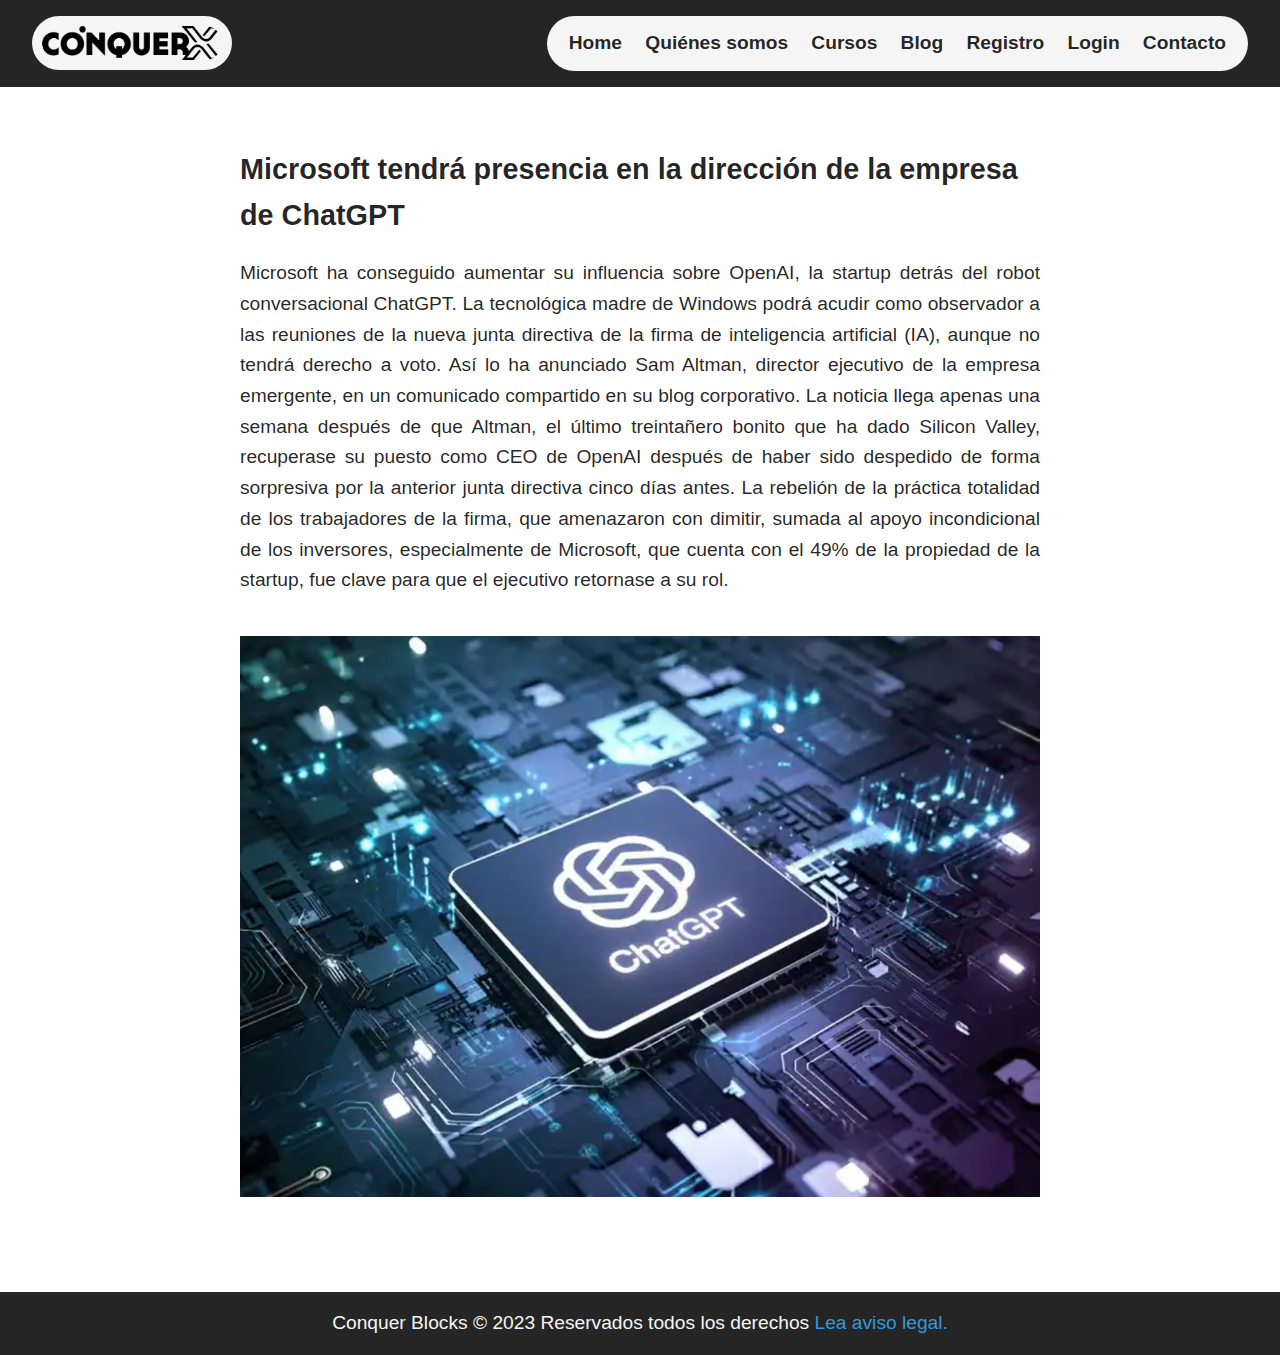
<file: paginas/noticia1.html>
<!DOCTYPE html>
<html class="no-js" lang="es">
  <head>
    <meta charset="utf-8" />
    <title>Noticia 1</title>
    <meta name="description" content="noticia 1" />
    <meta name="viewport" content="width=device-width, initial-scale=1" />

    <link rel="icon" href="../img/favicon.ico" sizes="any" />
    <meta name="theme-color" content="#fafafa" />
    <link rel="stylesheet" href="../css/style.css" />
  </head>

  <body>
    <header class="header">
      <figure class="logo-container">
        <a href="../index.html" class="logo-link">
          <img
            class="logo-conquerx"
            src="../img/logo_conquer.png"
            alt="Logo CoquerBlocks"
            width="200"
            height="40"
          />
        </a>
      </figure>
      <!-- Botão hamburguer -->
      <input type="checkbox" id="menu-toggle" class="menu-toggle" />
      <label for="menu-toggle" class="hamburger">&#9776;</label>
      <nav class="nav">
        <ul class="ul-menu">
          <li class="menu-item">
            <a href="../index.html" class="menu-link">Home</a>
          </li>
          <li class="menu-item">
            <a href="./quienessomos.html" class="menu-link">Quiénes somos</a>
          </li>
          <li class="menu-item">
            <a href="./cursos.html" class="menu-link">Cursos</a>
          </li>
          <li class="menu-item">
            <a href="./blog.html" class="menu-link">Blog</a>
          </li>
          <li class="menu-item">
            <a href="./registro.html" class="menu-link">Registro</a>
          </li>
          <li class="menu-item">
            <a href="./login.html" class="menu-link">Login</a>
          </li>
          <li class="menu-item">
            <a href="./contacto.html" class="menu-link">Contacto</a>
          </li>
        </ul>
      </nav>
    </header>

    <main class="main-content">
      <section class="news-section">
        <h1 class="news-title">
          Microsoft tendrá presencia en la dirección de la empresa de ChatGPT
        </h1>
        <p class="news-paragraph">
          Microsoft ha conseguido aumentar su influencia sobre OpenAI, la
          startup detrás del robot conversacional ChatGPT. La tecnológica madre
          de Windows podrá acudir como observador a las reuniones de la nueva
          junta directiva de la firma de inteligencia artificial (IA), aunque no
          tendrá derecho a voto. Así lo ha anunciado Sam Altman, director
          ejecutivo de la empresa emergente, en un comunicado compartido en su
          blog corporativo. La noticia llega apenas una semana después de que
          Altman, el último treintañero bonito que ha dado Silicon Valley,
          recuperase su puesto como CEO de OpenAI después de haber sido
          despedido de forma sorpresiva por la anterior junta directiva cinco
          días antes. La rebelión de la práctica totalidad de los trabajadores
          de la firma, que amenazaron con dimitir, sumada al apoyo incondicional
          de los inversores, especialmente de Microsoft, que cuenta con el 49%
          de la propiedad de la startup, fue clave para que el ejecutivo
          retornase a su rol.
        </p>
        <picture class="news-picture">
          <source
            class="news-source"
            media="(width > 1200px)"
            srcset="../img/not1_chatgpt1200.png"
          />
          <source
            class="news-source"
            media="(width > 900px) and (width < 1200px)"
            srcset="../img/not1_chatgpt900.jpg"
          />
          <source
            class="news-source"
            media="(width < 900px)"
            srcset="../img/not1_chatgpt400.png"
          />
          <img class="news-img" src="../img/not1_chatgpt.jpg" alt="Noticia1" />
        </picture>
      </section>
    </main>

    <footer class="footer">
      <p class="footer-text">
        Conquer Blocks © 2023 Reservados todos los derechos
        <a href="../paginas/avisolegal.html" class="footer-link"
          >Lea aviso legal.</a
        >
      </p>
    </footer>
  </body>
</html>
</file>
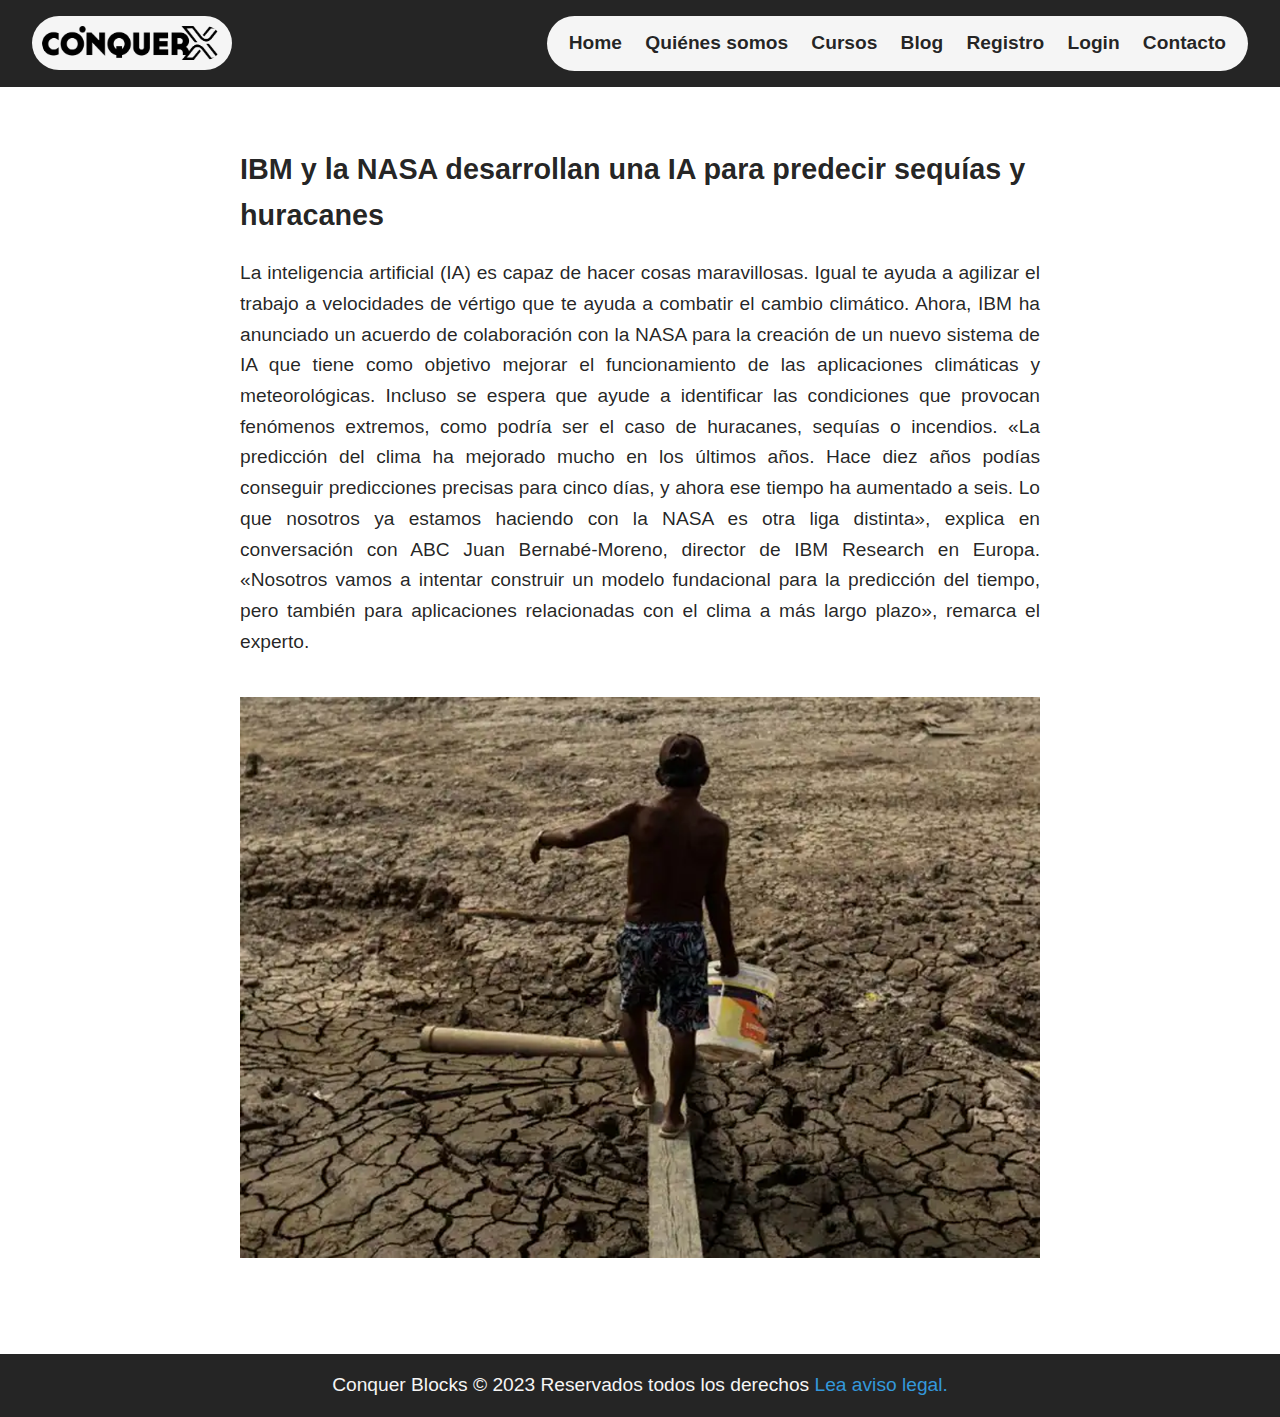
<file: paginas/noticia2.html>
<!DOCTYPE html>
<html class="no-js" lang="es">
  <head>
    <meta charset="utf-8" />
    <title>Noticia 2</title>
    <meta name="description" content="noticia 2" />
    <meta name="viewport" content="width=device-width, initial-scale=1" />

    <link rel="icon" href="../img/favicon.ico" sizes="any" />
    <link rel="stylesheet" href="../css/style.css" />
    <meta name="theme-color" content="#fafafa" />
  </head>

  <body>
    <header class="header">
      <figure class="logo-container">
        <a href="../index.html" class="logo-link">
          <img
            class="logo-conquerx"
            src="../img/logo_conquer.png"
            alt="Logo CoquerBlocks"
            width="200"
            height="40"
          />
        </a>
      </figure>
      <!-- Botão hamburguer -->
      <input type="checkbox" id="menu-toggle" class="menu-toggle" />
      <label for="menu-toggle" class="hamburger">&#9776;</label>
      <nav class="nav">
        <ul class="ul-menu">
          <li class="menu-item">
            <a href="../index.html" class="menu-link">Home</a>
          </li>
          <li class="menu-item">
            <a href="./quienessomos.html" class="menu-link">Quiénes somos</a>
          </li>
          <li class="menu-item">
            <a href="./cursos.html" class="menu-link">Cursos</a>
          </li>
          <li class="menu-item">
            <a href="./blog.html" class="menu-link">Blog</a>
          </li>
          <li class="menu-item">
            <a href="./registro.html" class="menu-link">Registro</a>
          </li>
          <li class="menu-item">
            <a href="./login.html" class="menu-link">Login</a>
          </li>
          <li class="menu-item">
            <a href="./contacto.html" class="menu-link">Contacto</a>
          </li>
        </ul>
      </nav>
    </header>

    <main class="main-content">
      <section class="news-section">
        <h1 class="news-title">
          IBM y la NASA desarrollan una IA para predecir sequías y huracanes
        </h1>
        <p class="news-paragraph">
          La inteligencia artificial (IA) es capaz de hacer cosas maravillosas.
          Igual te ayuda a agilizar el trabajo a velocidades de vértigo que te
          ayuda a combatir el cambio climático. Ahora, IBM ha anunciado un
          acuerdo de colaboración con la NASA para la creación de un nuevo
          sistema de IA que tiene como objetivo mejorar el funcionamiento de las
          aplicaciones climáticas y meteorológicas. Incluso se espera que ayude
          a identificar las condiciones que provocan fenómenos extremos, como
          podría ser el caso de huracanes, sequías o incendios. «La predicción
          del clima ha mejorado mucho en los últimos años. Hace diez años podías
          conseguir predicciones precisas para cinco días, y ahora ese tiempo ha
          aumentado a seis. Lo que nosotros ya estamos haciendo con la NASA es
          otra liga distinta», explica en conversación con ABC Juan
          Bernabé-Moreno, director de IBM Research en Europa. «Nosotros vamos a
          intentar construir un modelo fundacional para la predicción del
          tiempo, pero también para aplicaciones relacionadas con el clima a más
          largo plazo», remarca el experto.
        </p>
        <picture class="news-picture">
          <source
            class="news-source"
            media="(width > 1200px)"
            srcset="../img/not2_sequiaIA1200.png"
          />
          <source
            class="news-source"
            media="(width > 900px) and (width < 1200px)"
            srcset="../img/not2_sequiaIA900.png"
          />
          <source
            class="news-source"
            media="(width < 900px)"
            srcset="../img/not2_sequiaIA400.png"
          />
          <img class="news-img" src="../img/not2_sequiaIA.jpg" alt="Noticia2" />
        </picture>
      </section>
    </main>

    <footer class="footer">
      <p class="footer-text">
        Conquer Blocks © 2023 Reservados todos los derechos
        <a href="../paginas/avisolegal.html" class="footer-link"
          >Lea aviso legal.</a
        >
      </p>
    </footer>
  </body>
</html>
</file>
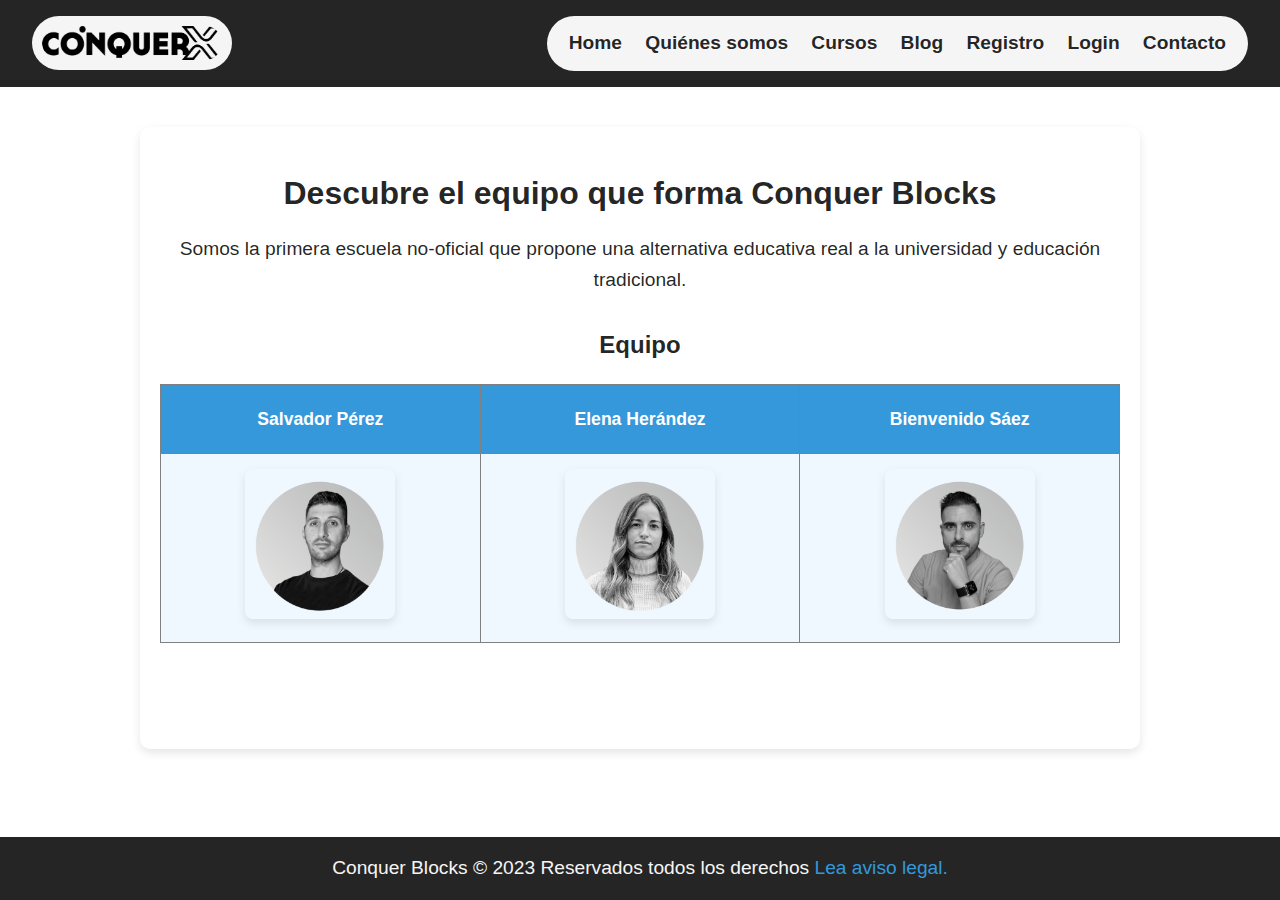
<file: paginas/quienessomos.html>
<!DOCTYPE html>
<html class="no-js" lang="es">
  <head>
    <meta charset="utf-8" />
    <title>Quiénes somos</title>
    <meta name="description" content="quienes somos" />
    <meta name="viewport" content="width=device-width, initial-scale=1" />

    <link rel="icon" href="/img/favicon.ico" sizes="any" />
    <meta name="theme-color" content="#fafafa" />
    <link rel="stylesheet" href="../css/style.css" />
  </head>

  <body>
    <header class="header">
      <figure class="logo-container">
        <a href="../index.html">
          <img
            class="logo-conquerx"
            src="../img/logo_conquer.png"
            alt="Logo CoquerBlocks"
            width="200"
            height="40"
          />
        </a>
      </figure>
      <!-- Botão hamburguer -->
      <input type="checkbox" id="menu-toggle" class="menu-toggle" />
      <label for="menu-toggle" class="hamburger">&#9776;</label>
      <nav class="nav">
        <ul class="ul-menu">
          <li class="menu-item"><a href="../index.html">Home</a></li>
          <li class="menu-item">
            <a href="./quienessomos.html">Quiénes somos</a>
          </li>
          <li class="menu-item"><a href="./cursos.html">Cursos</a></li>
          <li class="menu-item"><a href="./blog.html">Blog</a></li>
          <li class="menu-item"><a href="./registro.html">Registro</a></li>
          <li class="menu-item"><a href="./login.html">Login</a></li>
          <li class="menu-item"><a href="./contacto.html">Contacto</a></li>
        </ul>
      </nav>
    </header>

    <main class="quienes-main">
      <article class="quienes-article">
        <h1 class="quienes-title">
          Descubre el equipo que forma Conquer Blocks
        </h1>
        <p class="quienes-description">
          Somos la primera escuela no-oficial que propone una alternativa
          educativa real a la universidad y educación tradicional.
        </p>

        <section class="quienes-section">
          <h2 class="quienes-subtitle">Equipo</h2>

          <table class="equipo-table" border="1">
            <tr class="equipo-row">
              <th class="equipo-header">
                <div class="equipo-nombre">Salvador Pérez</div>
              </th>
              <th class="equipo-header">
                <div class="equipo-nombre">Elena Herández</div>
              </th>
              <th class="equipo-header">
                <div class="equipo-nombre">Bienvenido Sáez</div>
              </th>
            </tr>
            <tr class="equipo-row">
              <td class="equipo-celda">
                <h3 class="equipo-celda-nombre salvador">Salvador Pérez</h3>
                <figure class="equipo-img-container">
                  <img
                    class="equipo-img"
                    src="../img/salvadorperez.png"
                    alt="Salvador"
                    width="150"
                  />
                </figure>
              </td>
              <td class="equipo-celda">
                <h3 class="equipo-celda-nombre elena">Elena Hernande</h3>
                <figure class="equipo-img-container">
                  <img
                    class="equipo-img"
                    src="../img/helenahernandez.png"
                    alt="Elena"
                    width="150"
                  />
                </figure>
              </td>
              <td class="equipo-celda">
                <h3 class="equipo-celda-nombre bienvenido">Bienvenido Sáez</h3>
                <figure class="equipo-img-container">
                  <img
                    class="equipo-img"
                    src="../img/bienvenidosaez.png"
                    alt="Bienvenido"
                    width="150"
                  />
                </figure>
              </td>
            </tr>
          </table>
        </section>
      </article>
    </main>

    <footer class="footer">
      <p class="footer-text">
        Conquer Blocks © 2023 Reservados todos los derechos
        <a href="../paginas/avisolegal.html">Lea aviso legal.</a>
      </p>
    </footer>
  </body>
</html>
</file>
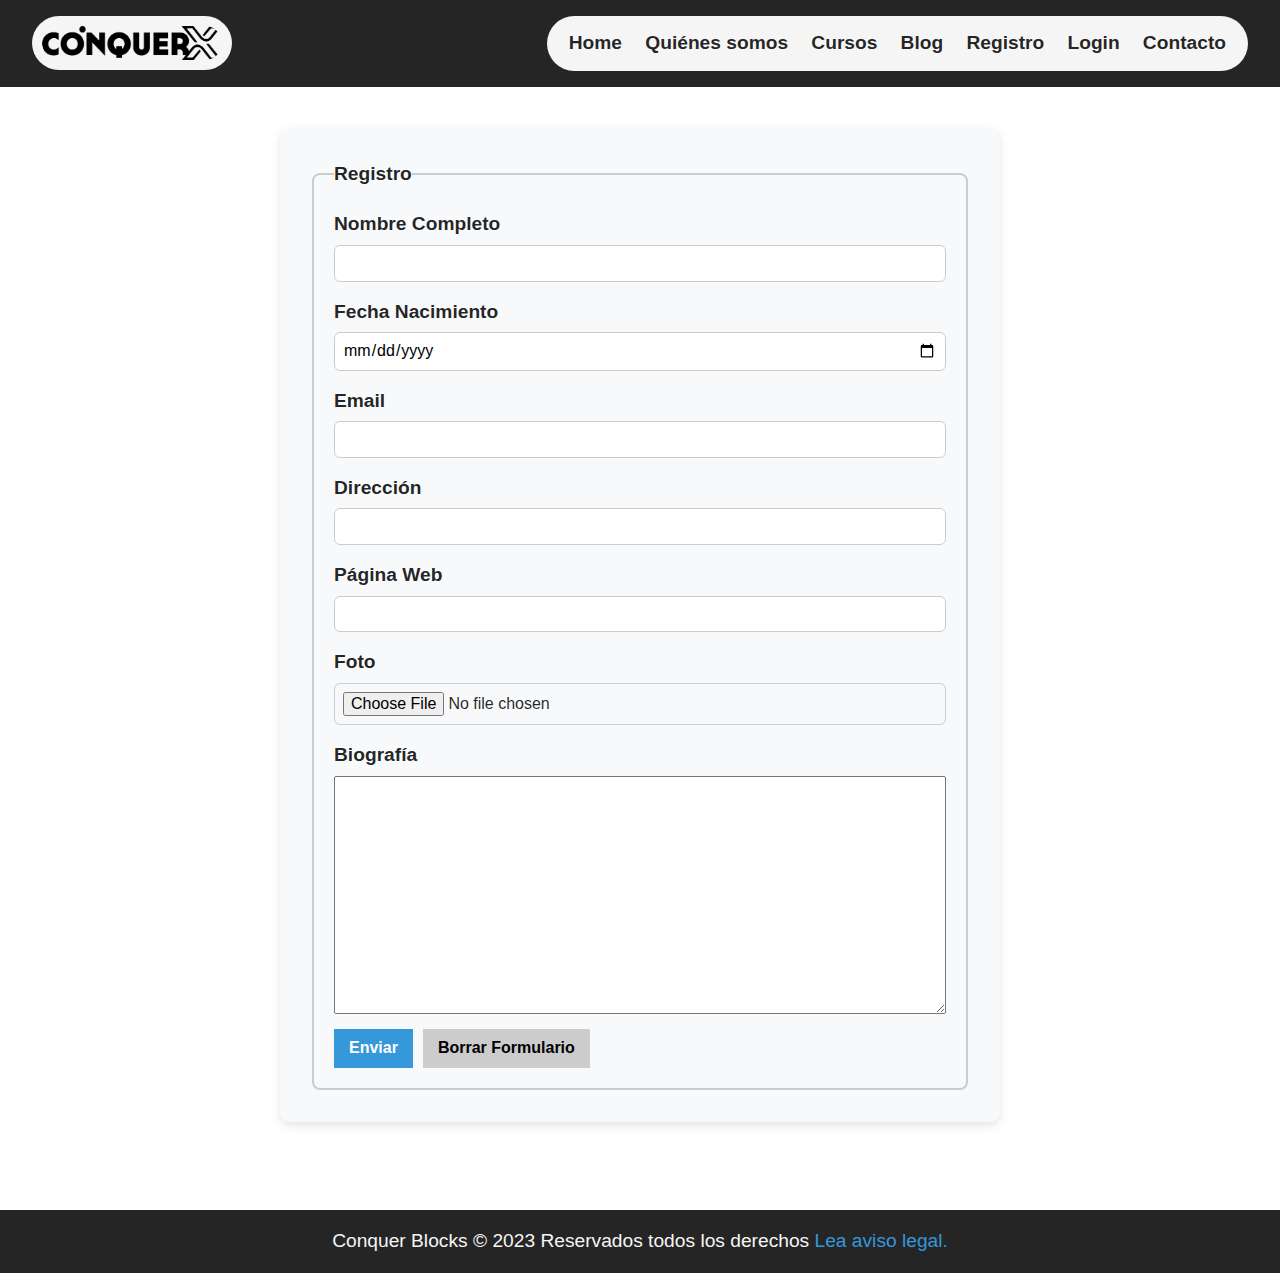
<file: paginas/registro.html>
<!DOCTYPE html>
<html class="no-js" lang="es">
  <head>
    <meta charset="utf-8" />
    <title>Registro</title>
    <meta name="description" content="registro" />
    <meta name="viewport" content="width=device-width, initial-scale=1" />

    <link rel="icon" href="../img/favicon.ico" sizes="any" />
    <meta name="theme-color" content="#fafafa" />
    <link rel="stylesheet" href="../css/style.css" />
  </head>

  <body>
    <header class="header">
      <figure class="logo-container">
        <a href="../index.html">
          <img
            class="logo-conquerx"
            src="../img/logo_conquer.png"
            alt="Logo CoquerBlocks"
            width="200"
            height="40"
          />
        </a>
      </figure>
      <!-- Botão hamburguer -->
      <input type="checkbox" id="menu-toggle" class="menu-toggle" />
      <label for="menu-toggle" class="hamburger">&#9776;</label>
      <nav class="nav">
        <ul class="ul-menu">
          <li class="menu-item"><a href="../index.html">Home</a></li>
          <li class="menu-item">
            <a href="./quienessomos.html">Quiénes somos</a>
          </li>
          <li class="menu-item"><a href="./cursos.html">Cursos</a></li>
          <li class="menu-item"><a href="./blog.html">Blog</a></li>
          <li class="menu-item"><a href="./registro.html">Registro</a></li>
          <li class="menu-item"><a href="./login.html">Login</a></li>
          <li class="menu-item"><a href="./contacto.html">Contacto</a></li>
        </ul>
      </nav>
    </header>

    <main class="main-content">
      <section class="form-section">
        <fieldset class="form-fieldset">
          <legend class="form-legend">Registro</legend>
          <form
            action="#"
            method="post"
            name="registro"
            autocomplete="on"
            class="form"
          >
            <p class="form-group">
              <label for="nombre" class="form-label">Nombre Completo</label>
              <input
                type="text"
                name="nombre"
                id="nombre"
                maxlength="30"
                required
                class="form-input"
              />
            </p>

            <p class="form-group">
              <label for="nacimiento" class="form-label"
                >Fecha Nacimiento</label
              >
              <input
                type="date"
                name="nacimiento"
                id="nacimiento"
                class="form-input"
              />
            </p>

            <p class="form-group">
              <label for="email" class="form-label">Email</label>
              <input
                type="email"
                name="email"
                id="email"
                maxlength="35"
                required
                class="form-input"
              />
            </p>

            <p class="form-group">
              <label for="direccion" class="form-label">Dirección</label>
              <input
                type="text"
                name="direccion"
                id="direccion"
                maxlength="50"
                required
                class="form-input"
              />
            </p>

            <p class="form-group">
              <label for="paginaweb" class="form-label">Página Web</label>
              <input
                type="url"
                name="paginaweb"
                id="paginaweb"
                class="form-input"
              />
            </p>

            <p class="form-group">
              <label for="foto" class="form-label">Foto</label>
              <input type="file" name="foto" id="foto" class="form-input" />
            </p>

            <p class="form-group">
              <label for="biografia" class="form-label">Biografía</label>
              <textarea
                name="biografia"
                id="biografia"
                cols="30"
                rows="10"
                class="form-textarea"
              ></textarea>
            </p>

            <div class="form-actions">
              <button class="btn-submit">Enviar</button>
              <input type="reset" value="Borrar Formulario" class="btn-reset" />
            </div>
          </form>
        </fieldset>
      </section>
    </main>

    <footer class="footer">
      <p class="footer-text">
        Conquer Blocks © 2023 Reservados todos los derechos
        <a href="../paginas/avisolegal.html" class="footer-link"
          >Lea aviso legal.</a
        >
      </p>
    </footer>

    <script src="../validador-registro.js"></script>
  </body>
</html>
</file>
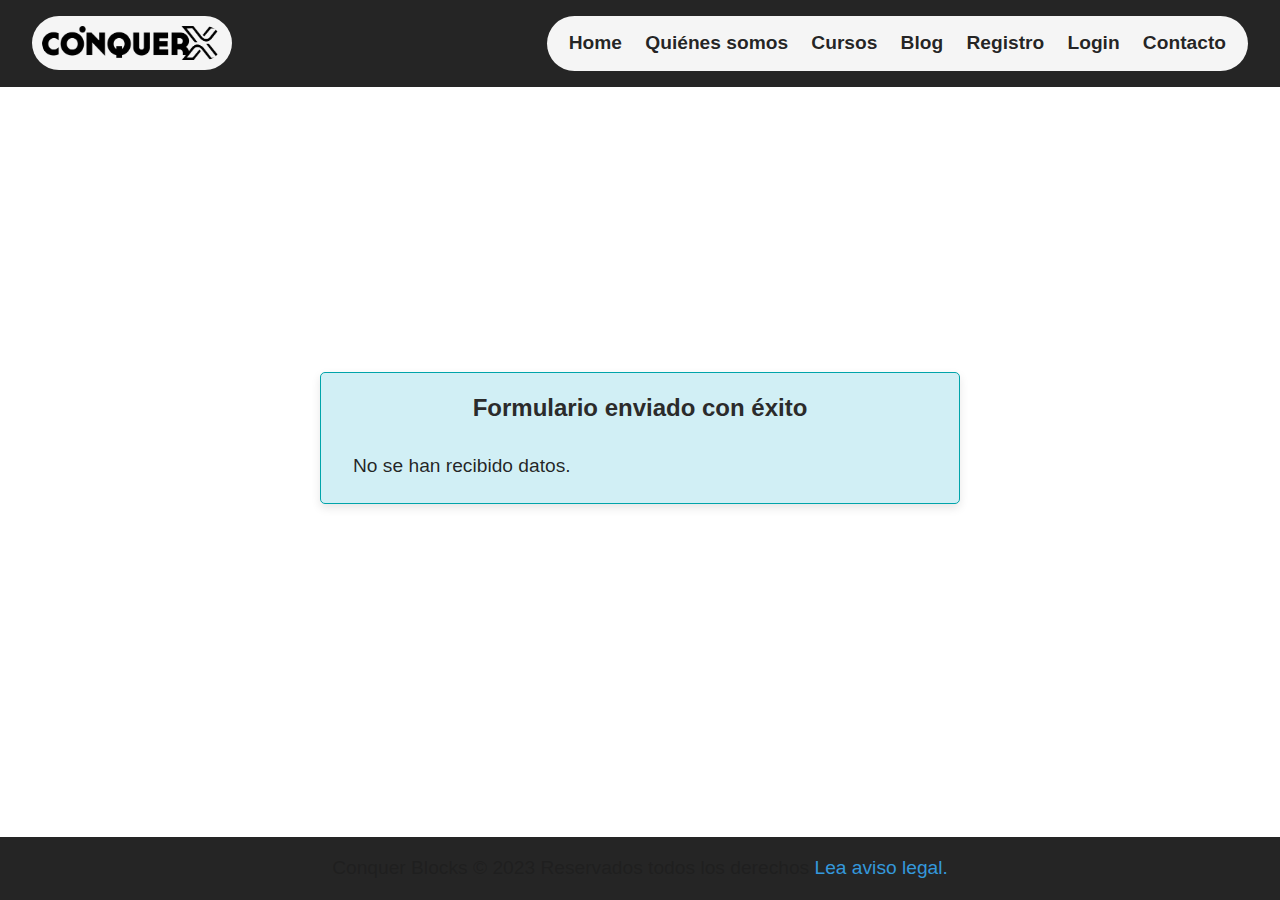
<file: paginas/simulacion.html>
<!DOCTYPE html>
<html lang="es">
  <head>
    <meta charset="UTF-8" />
    <title>Simulación de Envío</title>
    <link rel="stylesheet" href="../css/style.css" />
  </head>
  <body>
    <header class="header">
      <figure class="logo-container">
        <a href="../index.html">
          <img
            class="logo-conquerx"
            src="../img/logo_conquer.png"
            alt="Logo CoquerBlocks"
            width="200"
            height="40"
          />
        </a>
      </figure>
      <!-- Botão hamburguer -->
      <input type="checkbox" id="menu-toggle" class="menu-toggle" />
      <label for="menu-toggle" class="hamburger">&#9776;</label>
      <nav class="nav">
        <ul class="ul-menu">
          <li class="menu-item"><a href="../index.html">Home</a></li>
          <li class="menu-item">
            <a href="./quienessomos.html">Quiénes somos</a>
          </li>
          <li class="menu-item"><a href="./cursos.html">Cursos</a></li>
          <li class="menu-item"><a href="./blog.html">Blog</a></li>
          <li class="menu-item"><a href="./registro.html">Registro</a></li>
          <li class="menu-item"><a href="./login.html">Login</a></li>
          <li class="menu-item"><a href="./contacto.html">Contacto</a></li>
        </ul>
      </nav>
    </header>
    <div class="mensaje">
      <h2 class="form-title">Formulario enviado con éxito</h2>
      <div class="datos" id="datos-enviados"></div>
    </div>

    <footer class="footer">
      <p>
        Conquer Blocks © 2023 Reservados todos los derechos
        <a href="../paginas/avisolegal.html">Lea aviso legal.</a>
      </p>
    </footer>
    <script>
      const params = new URLSearchParams(window.location.search);
      const datos = document.getElementById("datos-enviados");

      if ([...params].length === 0) {
        datos.innerHTML = "<p>No se han recibido datos.</p>";
      } else {
        params.forEach((valor, clave) => {
          const p = document.createElement("p");
          p.textContent = `${clave}: ${valor}`;
          datos.appendChild(p);
        });
      }
    </script>
  </body>
</html>
</file>
<file: css/style.css>
@import url("./normalize.css");
@import url("./avisolegal.css");
@import url("./header.css");
@import url("./footer.css");
@import url("./index.css");
@import url("./blog.css");
@import url("./contacto.css");
@import url("./login.css");
@import url("./quienessomos.css");
@import url("./cursos.css");
@import url("./curso-unidade.css");
@import url("./registro.css");
@import url("./noticia.css");
@import url("./simulacion.css");
</file>
